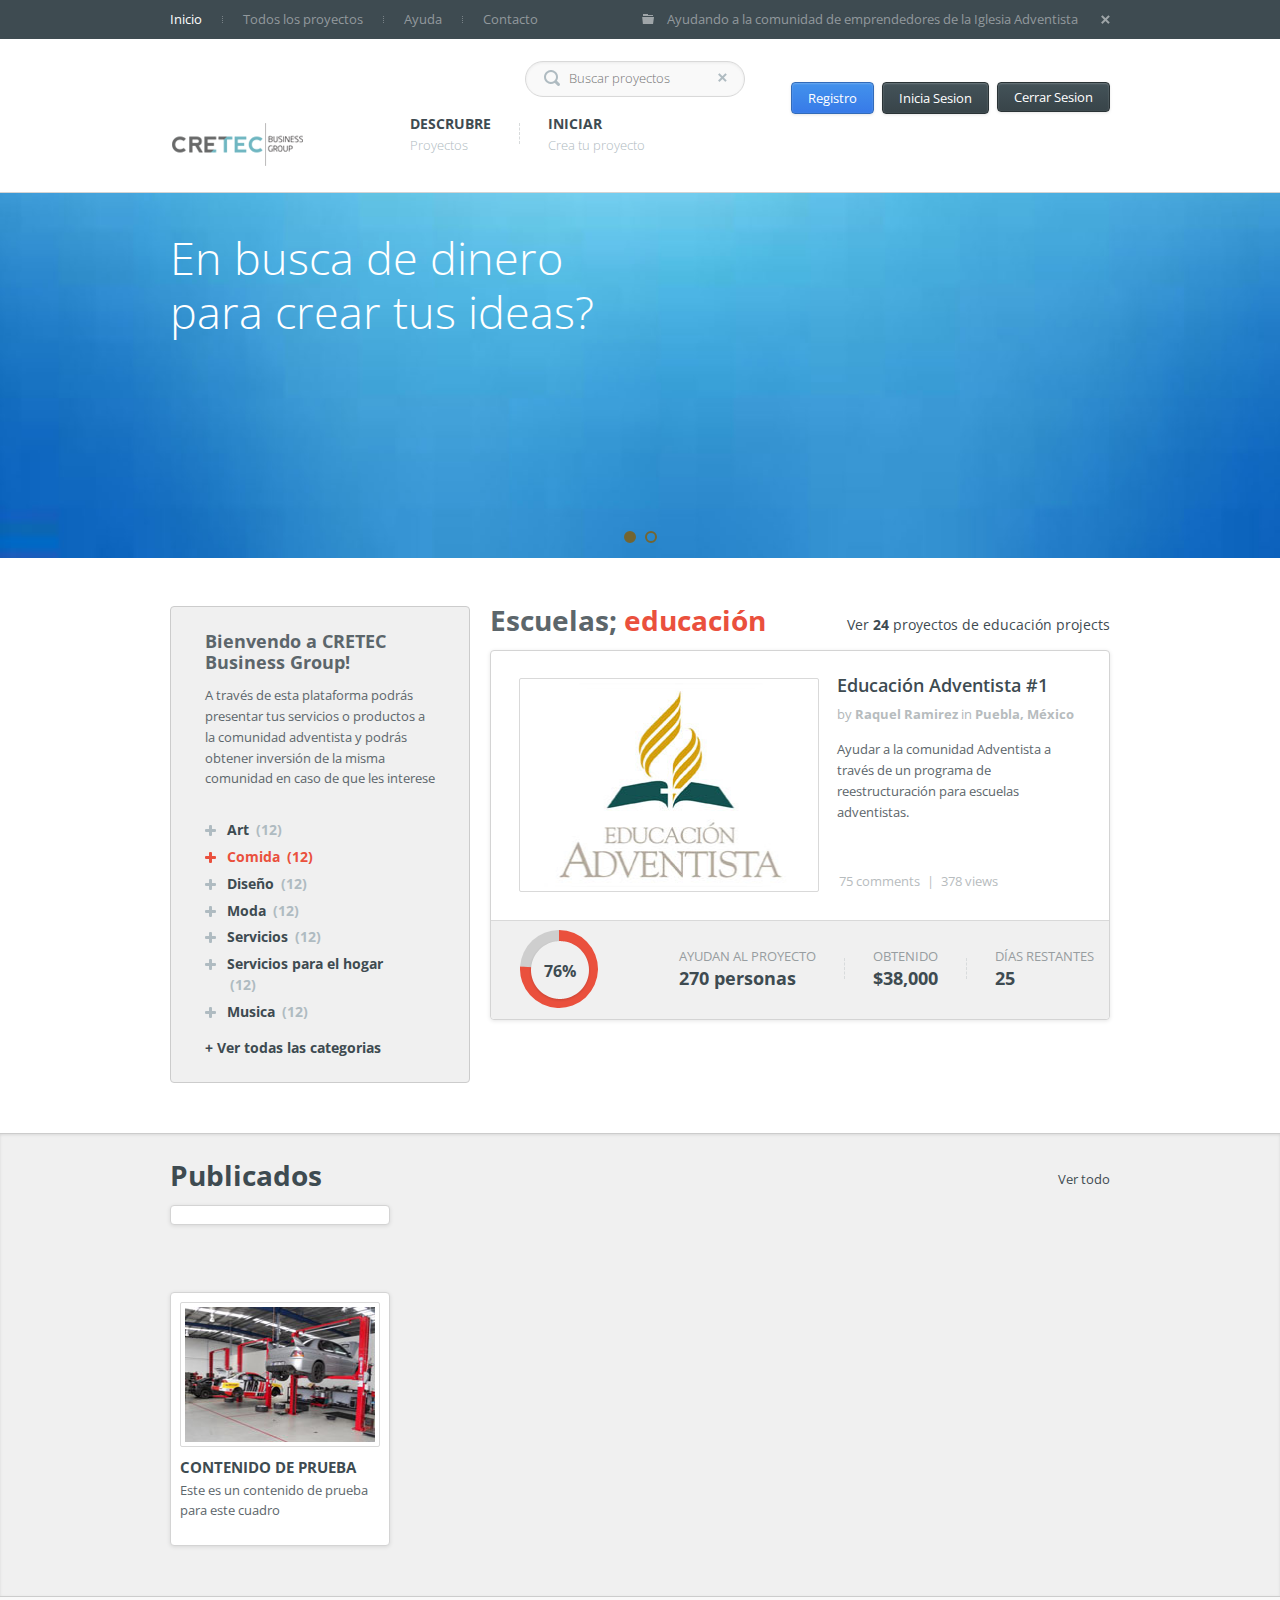
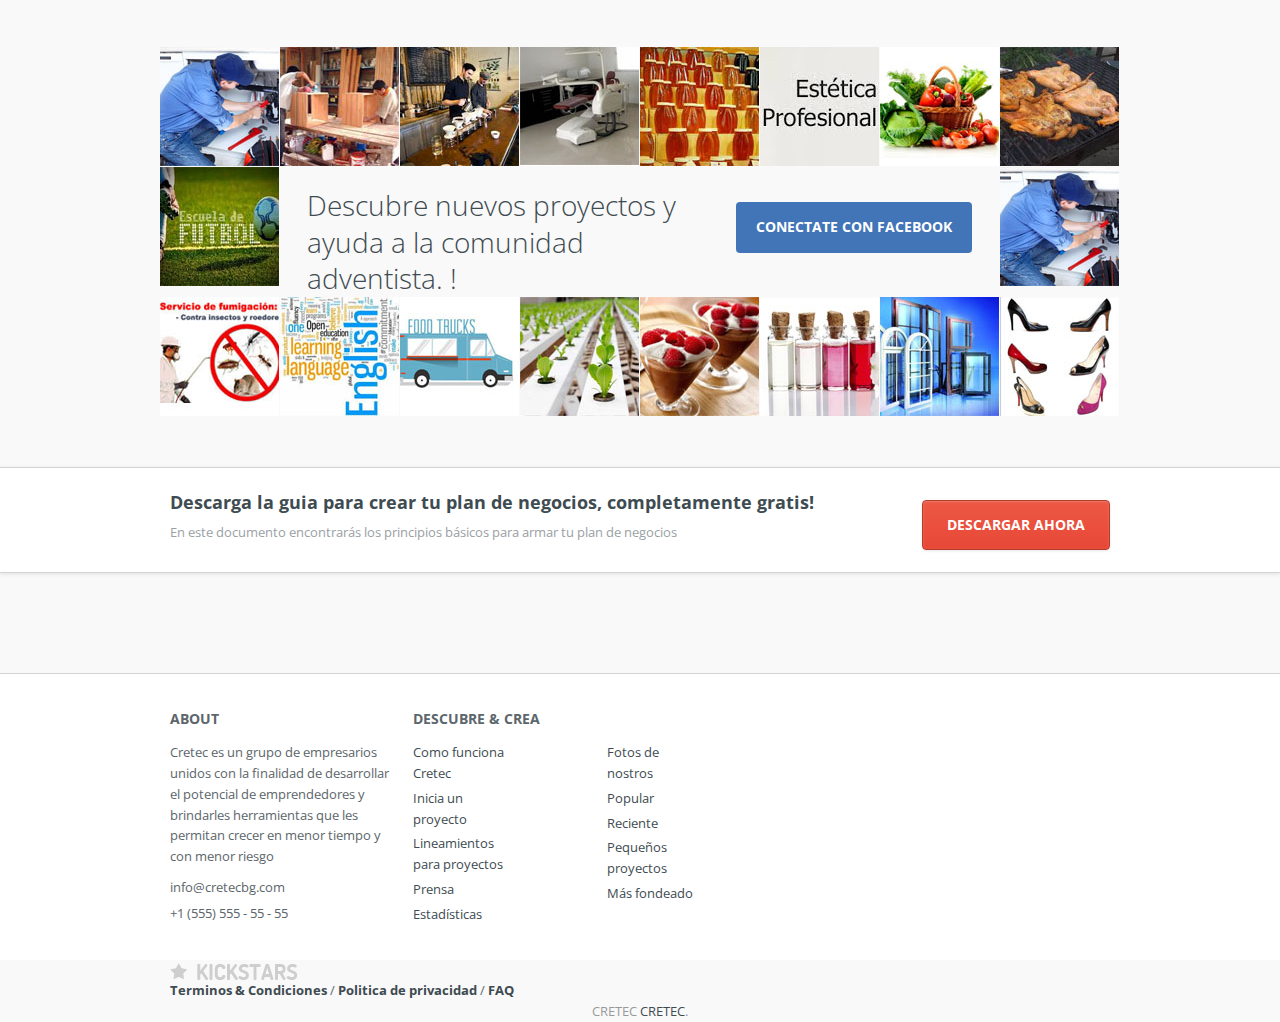
<file: html/index.html>
<!DOCTYPE html><html><head>    <title>Proyectos-CRETEC</title>    <meta charset="utf-8">    <meta name="viewport" content="width=device-width, initial-scale = 1.0, maximum-scale=1.0, user-scalable=no" />    <link href='http://fonts.googleapis.com/css?family=Open+Sans:400,600,700,300' rel='stylesheet' type='text/css'>    <link rel="stylesheet" href="css/normalize.css"/>    <link rel="stylesheet" href="css/jquery.sidr.light.css"/>	<link rel="stylesheet" href="css/animate.min.css"/>	<link rel="stylesheet" href="css/md-slider.css"/>    <link rel="stylesheet" href="css/style.css"/>    <!--[if lte IE 7]>    <link rel="stylesheet" href="css/ie7.css"/>    <![endif]-->    <!--[if lte IE 8]>    <link rel="stylesheet" href="css/ie8.css"/>    <![endif]-->    <link rel="stylesheet" href="css/responsive.css"/>    <!--[if lt IE 9]>    <script type="text/javascript" src="js/html5.js"></script>    <![endif]-->    <script type="text/javascript" src="js/raphael-min.js"></script>    <script type="text/javascript" src="js/jquery-1.9.1.min.js"></script>	<script type="text/javascript" src="js/jquery-migrate-1.2.1.min.js"></script>    <script type="text/javascript" src="js/jquery.touchwipe.min.js"></script>	<script type="text/javascript" src="js/md_slider.min.js"></script>	<script type="text/javascript" src="js/jquery.sidr.min.js"></script>    <script type="text/javascript" src="js/jquery.tweet.min.js"></script>    <script type="text/javascript" src="js/pie.js"></script>    <script type="text/javascript" src="js/script.js"></script>    <script type="text/javascript" src="http://www.parsecdn.com/js/parse-1.5.0.min.js"></script> <!--se imprta parse--></head><body><div id="wrapper">    <header id="header">        <div class="wrap-top-menu">            <div class="container_12 clearfix">                <div class="grid_12">                    <nav class="top-menu">                        <ul id="main-menu" class="nav nav-horizontal clearfix">                            <li class="active"><a href="index.html">Inicio</a></li>                            <li class="sep"></li>                            <li><a href="all-pages.html">Todos los proyectos</a></li>                            <li class="sep"></li>                            <li><a href="how-it-work.html">Ayuda</a></li>                            <li class="sep"></li>                            <li><a href="contact.html">Contacto</a></li>                        </ul>                        <a id="btn-toogle-menu" class="btn-toogle-menu" href="#alternate-menu">                            <span class="line-bar"></span>                            <span class="line-bar"></span>                            <span class="line-bar"></span>                        </a>                        <div id="right-menu">                            <ul class="alternate-menu">                                <li><a href="index.html">Inicio</a></li>                                <li><a href="all-pages.html">Todos los proyectos</a></li>                                <li><a href="how-it-work.html">Ayuda</a></li>                                <li><a href="contact.html">Contacto</a></li>                            </ul>                        </div>                    </nav>                    <div class="top-message clearfix">                        <i class="icon iFolder"></i>                        <span class="txt-message">Ayudando a la comunidad de emprendedores de la Iglesia Adventista</span>                        <i class="icon iX"></i>                        <div class="clear"></div>                    </div>                    <i id="sys_btn_toggle_search" class="icon iBtnRed make-right"></i>                </div>            </div>        </div><!-- end: .wrap-top-menu -->        <div class="container_12 clearfix">            <div class="grid_12 header-content">                <div id="sys_header_right" class="header-right">                    <div class="account-panel">                        <div id="current-user"></div>                        <br>                        <a href="#" class="btn btn-blue sys_show_popup_login">Registro</a>                        <a href="#" class="btn btn-black sys_show_popup_login">Inicia Sesion</a>                        <button id="logout" class="btn btn-black">Cerrar Sesion</button>                    </div>                    <div class="form-search">                        <form action="#">                            <label for="sys_txt_keyword">                                <input id="sys_txt_keyword" class="txt-keyword" type="text" placeholder="Buscar proyectos"/>                            </label>                            <button class="btn-search" type="reset"><i class="icon iMagnifier"></i></button>                            <button class="btn-reset-keyword" type="reset"><i class="icon iXHover"></i></button>                        </form>                    </div>                </div>                <div class="header-left">                    <h1 id="logo">                        <a href="index.html"><img src="images/logo.png" alt="$SITE_NAME"/></a>                    </h1>                    <div class="main-nav clearfix">                        <div class="nav-item">                            <a href="single-search-dropdown.html#" class="nav-title">Descrubre</a>                            <p class="rs nav-description">Proyectos</p>                        </div>                        <span class="sep"></span>                        <div class="nav-item">                            <a href="iniciarProyecto.html" class="nav-title">Iniciar</a>                            <p class="rs nav-description">Crea tu proyecto</p>                        </div>                    </div>                </div>            </div>        </div>    </header><!--end: #header -->    <div id="home-slider">        <div class="md-slide-items md-slider" id="md-slider-1" data-thumb-width="105" data-thumb-height="70">			<div class="md-slide-item slide-0" data-timeout="6000">				<div class="md-mainimg"><img src="images/ex/th-slide0.jpg" alt=""></div>				<div class="md-objects">					<div class="md-object rs slide-title" data-x="20" data-y="38" data-width="480" data-height="30" data-start="700" data-stop="5500" data-easein="random" data-easeout="keep">						<p>En busca de dinero para crear tus ideas?</p>					</div>					<div class="md-object rs slide-description" data-x="20" data-y="160" data-width="480" data-height="90" data-start="1400" data-stop="7500" data-easein="random" data-easeout="keep">						<p>Cretec te asesora para que puedas plasmar tus ideas y la misma comunidad pueda invertir contigo</p>					</div>					<div class="md-object rs" data-x="20" data-y="260" data-width="120" data-height="23" data-padding-top="9" data-padding-bottom="7" data-padding-left="10" data-padding-right="10" data-start="1800" data-stop="7500" data-easein="random" data-easeout="keep">						<a href="how-it-work.html#" class="btn btn-black">Leer más</a>					</div>					<div class="md-object" data-x="495" data-y="0" data-width="612" data-height="365" data-start="1800" data-stop="7500" data-easein="fadeInRight" data-easeout="keep" style=""><img src="images/ex/th-slide-man.png" alt="Search Money for Your Creative Ideas" width="612" height="365" /></div>				</div>			</div>			            <!--<div class="md-slide-item slide-1" data-timeout="6000">				<div class="md-mainimg"><img src="images/ex/th-slide1.jpg" alt=""></div>				<div class="md-objects">					<div class="md-object rs slide-title" data-x="20" data-y="188" data-width="390" data-height="30" data-start="700" data-stop="5500" data-easein="random" data-easeout="random">						<p>Proyectos creativos</p>					</div>					<div class="md-object rs slide-description2" data-x="20" data-y="250" data-width="390" data-height="100" data-start="1400" data-stop="4500" data-easein="random" data-easeout="random">						<p></p>					</div>					<div class="md-object" data-x="454" data-y="44" data-width="327" data-height="268" data-start="1000" data-stop="5500" data-easein="random" data-easeout="random" style=""><img src="images/ex/slide1_1.png" alt="Responsive" width="327" height="268" /></div>					<div class="md-object" data-x="628" data-y="142" data-width="298" data-height="176" data-start="1600" data-stop="5100" data-easein="random" data-easeout="random" style=""><img src="images/ex/slide1_2.png" alt="Responsive" width="298" height="176" /></div>					<div class="md-object" data-x="837" data-y="169" data-width="119" data-height="149" data-start="2200" data-stop="4800" data-easein="random" data-easeout="random" style=""><img src="images/ex/slide1_3.png" alt="Responsive" width="119" height="149" /></div>					<div class="md-object" data-x="809" data-y="208" data-width="59" data-height="114" data-start="2800" data-stop="4500" data-easein="random" data-easeout="random" style=""><img src="images/ex/slide1_4.png" alt="Responsive" width="59" height="114" /></div>				</div>			</div>-->			<div class="md-slide-item slide-2" data-timeout="4000">				<div class="md-mainimg"><img src="images/ex/th-slide2.png" alt=""></div>				<div class="md-objects">					<div class="md-object slide-with-background" data-x="20" data-y="58" data-width="500" data-height="170" data-padding-top="30" data-padding-bottom="30" data-padding-left="35" data-padding-right="35" data-start="300" data-stop="3600" data-easein="random" data-easeout="keep">						<h2 class="rs slide-title">Comparte tus proyectos con la comunidad Adventista</h2>						<p class="rs slide-description2">Unete a los mas de 200 emprendedores con nuevos proyectos</p>					</div>				</div>			</div>		</div>    </div><!--end: #home-slider -->    <div class="home-feature-category">        <div class="container_12 clearfix">            <div class="grid_4 left-lst-category">                <div class="wrap-lst-category">                    <h3 class="title-welcome rs">Bienvendo a CRETEC Business Group!</h3>                    <p class="description rs">A través de esta plataforma podrás presentar tus servicios o productos a la comunidad adventista y podrás obtener inversión de la misma comunidad en caso de que les interese</p>                    <nav class="lst-category">                        <ul class="rs nav nav-category">                            <li>                                <a href="#">                                    Art                                    <span class="count-val">(12)</span>                                    <i class="icon iPlugGray"></i>                                </a>                            </li>                            <li class="active">                                <a href="#">                                    Comida                                    <span class="count-val">(12)</span>                                    <i class="icon iPlugGray"></i>                                </a>                            </li>                            <li>                                <a href="#">                                    Diseño                                    <span class="count-val">(12)</span>                                    <i class="icon iPlugGray"></i>                                </a>                            </li>                            <li>                                <a href="#">                                    Moda                                    <span class="count-val">(12)</span>                                    <i class="icon iPlugGray"></i>                                </a>                            </li>                            <li>                                <a href="#">                                    Servicios                                    <span class="count-val">(12)</span>                                    <i class="icon iPlugGray"></i>                                </a>                            </li>                            <li>                                <a href="#">                                    Servicios para el hogar                                    <span class="count-val">(12)</span>                                    <i class="icon iPlugGray"></i>                                </a>                            </li>                            <li>                                <a href="#">                                    Musica                                    <span class="count-val">(12)</span>                                    <i class="icon iPlugGray"></i>                                </a>                            </li>                        </ul>                        <p class="rs view-all-category">                            <a href="category.html" class="be-fc-orange">+ Ver todas las categorias</a>                        </p>                    </nav><!--end: .lst-category -->                </div>            </div><!--end: .left-lst-category -->                        <div class="grid_8 marked-category">                <div class="wrap-title clearfix">                    <h2 class="title-mark rs">Escuelas;  <span class="fc-orange">educación</span></h2>                    <a href="category.html" class="count-project be-fc-orange">Ver <span class="fw-b">24</span> proyectos de educación projects</a>                </div>                <div class="box-marked-project project-short">                    <div class="top-project-info">                        <div class="content-info-short clearfix">                            <a href="#" class="thumb-img">                                <img src="images/ex/th-292x204-1.jpg" alt="$TITLE">                            </a>                            <div class="wrap-short-detail">                                <h3 class="rs acticle-title"><a class="be-fc-orange" href="project.html">Educación Adventista #1</a></h3>                                <p class="rs tiny-desc">by <a href="profile.html" class="fw-b fc-gray be-fc-orange">Raquel Ramirez</a> in <span class="fw-b fc-gray">Puebla, México</span></p>                                <p class="rs title-description">Ayudar a la comunidad Adventista a través de un programa de reestructuración para escuelas adventistas.</p>                            </div>                            <p class="rs clearfix comment-view">                                <a href="#" class="fc-gray be-fc-orange">75 comments</a>                                <span class="sep">|</span>                                <a href="#" class="fc-gray be-fc-orange">378 views</a>                            </p>                        </div>                    </div><!--end: .top-project-info -->                    <div class="bottom-project-info clearfix">                        <div class="project-progress sys_circle_progress" data-percent="76">                            <div class="sys_holder_sector"></div>                        </div>                        <div class="group-fee clearfix">                            <div class="fee-item">                                <p class="rs lbl">Ayudan al proyecto</p>                                <span class="val">270 personas</span>                            </div>                            <div class="sep"></div>                            <div class="fee-item">                                <p class="rs lbl">Obtenido</p>                                <span class="val">$38,000</span>                            </div>                            <div class="sep"></div>                            <div class="fee-item">                                <p class="rs lbl">Días restantes</p>                                <span class="val">25</span>                            </div>                        </div>                        <div class="clear"></div>                    </div>                </div>            </div><!--end: .marked-category -->            <div class="clear"></div>        </div>    </div><!--end: .home-feature-category -->    <div class="home-popular-project">        <div class="container_12">            <div class="grid_12 wrap-title">                <h2 class="common-title">Publicados</h2>                <a class="be-fc-orange" href="category.html">Ver todo</a>            </div>                        <div   class="clear clear-2col"></div>                <div  class="grid_3">                    <div  class="project-short sml-thumb">                        <div   class="top-project-info">                            <div  class="content-info-short clearfix">                                     <!-- list of post  ejemplo para llenar cuadro                                     <h3 class="rs acticle-title"><a class="be-fc-orange" href="http://www.twitter.com">CONTENIDO DE PRUEBA</a></h3>                                     <p class="rs title-description">Este es un contenido de prueba para este cuadro</p> -->                            </div>                        </div>                    </div>                </div><!--end: .grid_3 > .project-short-->            <div class="clear clear-4col"></div>                <div id="list-post">                </div><!--end: .grid_3 > .project-short--><div id="post-detail" data-id="">        <h1 id="post-detail-title"></h1>        <small id="post-detail-author"></small>        <p id="post-detail-content"></p>    </div>            <div class="clear"></div>            <div class="lst-popular-project clearfix">                <div class="clear clear-2col"></div>                <div class="grid_3">                    <div class="project-short sml-thumb">                        <div class="top-project-info">                            <div class="content-info-short clearfix">                                <a href="#" class="thumb-img">                                    <img src="images/ex/th-192x135-2.jpg" alt="$TITLE">                                </a>                                <div  class="wrap-short-detail">                                         <!-- list of post  ejemplo para llenar cuadro-->                                     <h3 class="rs acticle-title"><a class="be-fc-orange" href="http://www.twitter.com">CONTENIDO DE PRUEBA</a></h3>                                     <p class="rs title-description">Este es un contenido de prueba para este cuadro</p>                                </div>                            </div>                        </div>                    </div>                </div><!--end: .grid_3 > .project-short-->                <!--                <div class="grid_3">                    <div class="project-short sml-thumb">                        <div class="top-project-info">                            <div class="content-info-short clearfix">                                <a href="#" class="thumb-img">                                    <img src="images/ex/th-292x204-1.jpg" alt="$TITLE">                                </a>                                <div class="wrap-short-detail">                                    <h3 class="rs acticle-title"><a class="be-fc-orange" href="project.html">Miel orgánica</a></h3>                                    <p class="rs tiny-desc">por <a href="profile.html" class="fw-b fc-gray be-fc-orange">Angel Ruiz </a></p>                                    <p class="rs title-description">Decidí emprender mi proyecto con miel  como endulzante natural. Ahora estoy en mas de 3 ciudades  ayudando a ello</p>                                    <p class="rs project-location">                                        <i class="icon iLocation"></i>                                    Oaxaca                                    </p>                                </div>                            </div>                        </div>                        <div class="bottom-project-info clearfix">                            <div class="line-progress">                                <div class="bg-progress">                                    <span  style="width: 50%"></span>                                </div>                            </div>                            <div class="group-fee clearfix">                                <div class="fee-item">                                    <p class="rs lbl">Inversión</p>                                    <span class="val">50%</span>                                </div>                                <div class="sep"></div>                                <div class="fee-item">                                    <p class="rs lbl">Obtenido</p>                                    <span class="val">$38,000</span>                                </div>                                <div class="sep"></div>                                <div class="fee-item">                                    <p class="rs lbl">Dias restantes</p>                                    <span class="val">25</span>                                </div>                            </div>                        </div>                    </div>                </div>                -->                <!--end: .grid_3 > .project-short-->                                                              </div>        </div>    </div><!--end: .home-popular-project -->    <div class="home-discover-friends">        <div class="container_12">            <div class="row-friends">                <a class="thumb-avatar" href="#"><img src="images/ex/th-119x119-1.jpg" alt="$USER_NAME"/></a>                <a class="thumb-avatar" href="#"><img src="images/ex/th-119x119-2.jpg" alt="$USER_NAME"/></a>                <a class="thumb-avatar" href="#"><img src="images/ex/th-119x119-3.jpg" alt="$USER_NAME"/></a>                <a class="thumb-avatar" href="#"><img src="images/ex/th-119x119-4.jpg" alt="$USER_NAME"/></a>                <a class="thumb-avatar" href="#"><img src="images/ex/th-119x119-5.jpg" alt="$USER_NAME"/></a>                <a class="thumb-avatar" href="#"><img src="images/ex/th-119x119-6.jpg" alt="$USER_NAME"/></a>                <a class="thumb-avatar" href="#"><img src="images/ex/th-119x119-7.jpg" alt="$USER_NAME"/></a>                <a class="thumb-avatar" href="#"><img src="images/ex/th-119x119-8.jpg" alt="$USER_NAME"/></a>                <div class="clear"></div>            </div>            <div class="row-friends row-connect-fb">                <a class="thumb-avatar t-first" href="#"><img src="images/ex/th-119x119-17.jpg" alt="$USER_NAME"/></a>                <div class="connect-fb">                    <p class="rs description">Descubre nuevos proyectos y ayuda a la comunidad adventista. !</p>                    <a href="#" class="btn btn-fb">Conectate con  Facebook</a>                </div>                <a class="thumb-avatar t-last" href="#"><img src="images/ex/th-119x119-1.jpg" alt="$USER_NAME"/></a>                <div class="clear"></div>            </div>            <div class="row-friends">                <a class="thumb-avatar" href="#"><img src="images/ex/th-119x119-9.jpg" alt="$USER_NAME"/></a>                <a class="thumb-avatar" href="#"><img src="images/ex/th-119x119-10.jpg" alt="$USER_NAME"/></a>                <a class="thumb-avatar" href="#"><img src="images/ex/th-119x119-11.jpg" alt="$USER_NAME"/></a>                <a class="thumb-avatar" href="#"><img src="images/ex/th-119x119-12.jpg" alt="$USER_NAME"/></a>                <a class="thumb-avatar" href="#"><img src="images/ex/th-119x119-13.jpg" alt="$USER_NAME"/></a>                <a class="thumb-avatar" href="#"><img src="images/ex/th-119x119-14.jpg" alt="$USER_NAME"/></a>                <a class="thumb-avatar" href="#"><img src="images/ex/th-119x119-15.jpg" alt="$USER_NAME"/></a>                <a class="thumb-avatar" href="#"><img src="images/ex/th-119x119-16.jpg" alt="$USER_NAME"/></a>                <div class="clear"></div>            </div>        </div>    </div><!--end: .home-discover-friends -->    <div class="additional-info-line">        <div class="container_12">            <div class="grid_9">                <h2 class="rs title">Descarga la guia para crear tu plan de negocios, completamente gratis!</h2>                <p class="rs description">En este documento encontrarás los principios básicos para armar tu plan de negocios</p>            </div>            <div class="grid_3 ta-r">                <a class="btn bigger btn-red" href="#">Descargar ahora</a>            </div>            <div class="clear"></div>        </div>    </div><!--end: .additional-info-line -->       <footer id="footer">        <div class="container_12 main-footer">            <div class="grid_3 about-us">                <h3 class="rs title">About</h3>                <p class="rs description">Cretec es un grupo de empresarios unidos con la finalidad de desarrollar el potencial de emprendedores y brindarles herramientas que les permitan crecer en menor tiempo y con menor riesgo</p>                <p class="rs email"><a class="fc-default  be-fc-orange" href="mailto:info@megadrupal.com">info@cretecbg.com</a></p>                <p class="rs">+1 (555) 555 - 55 - 55</p>            </div><!--end: .contact-info -->                        <!--se comenta                <div class="grid_3 recent-tweets">                <h3 class="rs title">Recent Tweets</h3>                <div class="lst-tweets" id="sys_lst_tweets">                 </div>-->        </div><!--end: .recent-tweets -->                        <!--<div class="clear clear-2col"></div>            <div class="grid_3 email-newsletter">                <h3 class="rs title">Newsletter Signup</h3>                <div class="inner">                    <p class="rs description">Suscribete a nuestros mails, te enviaremos los proyectos más recientes</p>                    <form action="#">                        <div class="form form-email">                            <label class="lbl" for="txt-email">                                <input id="txt-email" type="text" class="txt fill-width" placeholder="Enter your e-mail address"/>                            </label>                            <button class="btn btn-green" type="submit">Submit</button>                        </div>                    </form>                </div>            </div> --> <!--end: .email-newsletter -->            <div class="grid_3">                <h3 class="rs title">Descubre &amp; Crea</h3>                <div class="footer-menu">                    <ul class="rs">                        <li><a class="be-fc-orange" href="#">Como funciona Cretec</a></li>                        <li><a class="be-fc-orange" href="#">Inicia un proyecto</a></li>                        <li><a class="be-fc-orange" href="#">Lineamientos para proyectos</a></li>                        <li><a class="be-fc-orange" href="#">Prensa</a></li>                        <li><a class="be-fc-orange" href="#">Estadísticas</a></li>                    </ul>                    <ul class="rs">                        <li><a class="be-fc-orange" href="#">Fotos de nostros</a></li>                        <li><a class="be-fc-orange" href="#">Popular</a></li>                        <li><a class="be-fc-orange" href="#">Reciente</a></li>                        <li><a class="be-fc-orange" href="#">Pequeños proyectos</a></li>                        <li><a class="be-fc-orange" href="#">Más fondeado</a></li>                    </ul>                    <div class="clear"></div>                </div>            </div>            <div class="clear"></div>        </div>        <div class="copyright">            <div class="container_12">                <div class="grid_12">                    <a class="logo-footer" href="index.html"><img src="images/logo-2.png" alt="$SITE_NAME"/></a>                    <p class="rs term-privacy">                        <a class="fw-b be-fc-orange" href="single.html">Terminos & Condiciones</a>                        <span class="sep">/</span>                        <a class="fw-b be-fc-orange" href="single.html">Politica de privacidad</a>                        <span class="sep">/</span>                        <a class="fw-b be-fc-orange" href="#">FAQ</a>                    </p>                    <p class="rs ta-c fc-gray-dark site-copyright"> CRETEC  <a href="http://cretecbg.com/" title="Drupal Developers" target="_blank"></a><a href="" title="CRETEC Business Group" target="_blank">CRETEC</a>.</p>                </div>                <div class="clear"></div>            </div>        </div>    </footer><!--end: #footer --></div><!-- se incian cuadros emergentes de registro e inicio de sesion --><div class="popup-common" id="sys_popup_common">    <div class="overlay-bl-bg"></div>    <div class="container_12 pop-content">        <div class="grid_12 wrap-btn-close ta-r">            <i class="icon iBigX closePopup"></i>        </div>                <!-- cuadro de Registro de usuario -->        <div class="grid_6 prefix_1">            <div class="form login-form">                <form id="signup-form" action="#">                    <h3 class="rs title-form">Registro</h3>                    <div class="box-white">                        <h4 class="rs title-box">Nuevo en CRETEC?</h4>                        <p class="rs">Es necesario crear una cuenta para continuar.</p>                        <div class="form-action">                            <label for="txt_name">                                <input id="txt_name" class="txt fill-width" type="text" placeholder="Introduce tu nombre completo"/>                            </label>                            <div class="wrap-2col clearfix">                                <div class="col">                                    <!--                                    <label for="txt_email">                                        <input id="txt_email" class="txt fill-width" type="email" placeholder="Introduce tu direccion de correo"/>                                    </label>                                    -->                                    <!--                                    <label for="txt_re_email">                                        <input id="txt_re_email" class="txt fill-width" type="email" placeholder="Re-introduce direccion de correo"/>                                    </label>                                    -->                                </div>                                <div class="col">                                    <label for="txt_password">                                        <input id="txt_password" class="txt fill-width" type="password" placeholder="Introduce password"/>                                    </label>                                    <label for="txt_re_password">                                        <input id="txt_re_password" class="txt fill-width" type="password" placeholder="Re-introduce password"/>                                    </label>                                </div>                            </div>                            <p class="rs pb10">Al registrarse, usted acepta nuestras <a href="#" class="fc-orange">condiciones de uso</a> y <a href="#" class="fc-orange">política de privacidad</a>.</p>                            <p class="rs ta-c">                                <button class="btn btn-red btn-submit" type="submit">Registro</button>                            </p>                        </div>                    </div>                </form>            </div>        </div>                <!-- cuadro de inicio de sesion -->        <div class="grid_4">            <div class="form login-form">                <form id="loginPanel" action="#">                    <h3 class="rs title-form">Iniciar Sesion</h3>                    <div class="box-white">                        <h4 class="rs title-box">Ya tienes una cuenta?</h4>                        <p class="rs">Por favor inica sesion para continuar.</p>                        <div class="form-action">                            <label for="txt_user_login">                                <input id="txt_user_login" class="txt fill-width" type="text" placeholder="Nombre de usuario"/>                            </label>                            <label for="txt_password_login">                                <input id="txt_password_login" class="txt fill-width" type="password" placeholder="Introduce password"/>                            </label>                            <label for="chk_remember" class="rs pb20 clearfix">                                <input id="chk_remember" type="checkbox" class="chk-remember"/>                                <span class="lbl-remember">Recuerdame</span>                            </label>                            <p class="rs ta-c pb10">                                <button class="btn btn-red btn-submit" type="submit">Iniciar sesion</button>                            </p>                            <p class="rs ta-c">                                <a href="#" class="fc-orange">Olvide mi contraseña</a>                            </p>                        </div>                    </div>                </form>            </div>        </div>        <div class="clear"></div>    </div></div><script>//se inicializa parse Parse.initialize("WIQnYpeA6J9yd6LGwP7ueJFsbbNhGua5i5kFE4Rw", "GkVJDXvOtvVkwINMqmSL0lznIfteiK7c1hvVjSKZ");var projects = Parse.Object.extend("Projects");//esta linea crea el objeto para guardar los post  /*(function(i,s,o,g,r,a,m){i['GoogleAnalyticsObject']=r;i[r]=i[r]||function(){  (i[r].q=i[r].q||[]).push(arguments)},i[r].l=1*new Date();a=s.createElement(o),  m=s.getElementsByTagName(o)[0];a.async=1;a.src=g;m.parentNode.insertBefore(a,m)  })(window,document,'script','//www.google-analytics.com/analytics.js','ga');  ga('create', 'UA-20585382-5', 'megadrupal.com');  ga('send', 'pageview');*///se crea funcion para mostrar el nombre de usuario que hizo login    function checkLogin(){        if(Parse.User.current()){          //console.log("Logged in!"+Parse.User.current().get("username"));         $("#current-user").html("Bienvenido: "+Parse.User.current().get("username"));        }else{          $("#current-user").html("");        }    }    checkLogin();// se crea metodo para log out    $("#logout").click(function(event){          Parse.User.logOut();          checkLogin();    });//se crea metodo para login//txt_email_login     txt_password_login    $("#loginPanel").submit(function(event){         event.preventDefault();         var user = $("#txt_user_login").val();         var pass = $("#txt_password_login").val();         Parse.User.logIn(user, pass, {                  success:function(user){                          //console.log("log in success!");                          checkLogin();                          alert("BIENVENIDO");                  }, error:function(user, error){                          console.log("Log in Error:"+error.message);                          alert("ERROR, nombre de usuario o contraseña invalido");                  }         });    }); //se crea metodo para el registro de usuario en  la pagina//     txt_name   txt-email  txt_password     txt_re_email   txt_re_password    $("#signup-form").submit(function(event){      event.preventDefault();       var name =     $("#txt_name").val();       var pass =     $("#txt_password").val();       //var email =    $("#txt-email").val();       var re_pass =  $("#txt_re_password").val();       //var re_email = $("#txt_re_email").val();       if (pass == re_pass){//comprobacion de que los password coninciden           var user = new Parse.User();           user.set("username", name);           user.set("password", pass);           //user.set("email", email);           user.set("re_pass", re_pass);           //user.set("re_email", re_email);           user.signUp(null, {              success: function(user){                   alert("usuario registrado exitosamente");                   checkLogin();//es para cargar el nombre del usuario              }, error:function(user, error){                   alert("!El nombre de usuario ya esta ocupado intente otro");                   console.log("signup error:"+error.message);                  }              });        }else{         alert("Las contraseñas no coinciden");        }     });//metodo que mostra con el evento click sobre cualquier proyectolos detalles$("#list-post").on("click", "a", function(event){        event.preventDefault();        var id = $(this).attr("href");        var query = new Parse.Query(projects);        query.equalTo("objectId", id);        query.include("user");//icluyeme en pointer        query.find({          success: function(results){              var title = results[0].get("nombreProject");              var content = results[0].get("descriptionProject");              var user = results[0].get("user");              var username = user.get("username");              var id = results[0].id;                                $("#post-detail-title").html(title);              $("#post-detail-author").html(username);              $("#post-detail-content").html(content);              $("#post-detail").attr("data-id", id);          //console.log(results[0].get("nombreProject"));          }, error: function(error){               console.log(error.message);        } });    });//metodo para mostrar los poyectos en el pagina principal    function getPosts(){             var query = new Parse.Query(projects);       query.include("user");       query.find({         success: function(results){                    var output  = "";                  for(var i in results){                    var nombreProject = results[i].get("nombreProject");                    var descriptionProject = results[i].get("descriptionProject");                    var metaRecaudar = results[i].get("metaRecaudar");                    var user = results[i].get("user");                    var username = user.get("username");                    var id = results[i].id                  //se muestra en pantalla las imagenes subidas                   var img = "";                   if (results[i].get("file")) {                     var file = results[i].get("file");                     var url = file.url();                     console.log("url:"+url);                     img = "<img src=' "+url+ " ' >";                   }                    //console.log("TITULO:" + colTitulo);                    output += "<div class='grid_3'>";                    output += "<div class='project-short sml-thumb'>";                    output += "<div class='top-project-info'>";                    output += "<div class='content-info-short clearfix'>";                    output += img;                    output += "<br>";                    output += "<h3 ><a class='be-fc-orange' href='"+id+"'>"+nombreProject+"</a></h3>";                    output += "<small>"+"publicado por: "+username+"</small>";                    output += "<p>"+descriptionProject+"</p>";                    output += "<br>";                    output += "<p> necesita $"+metaRecaudar+"</p>";                    output += "</div>";                    output += "</div>";                    output += "</div>";                    output += "</div>";                   }                   $("#list-post").html(output);                            }, error: function(error){               console.log("Query Error:" + error.message);            }       });     }    getPosts();</script></body></html>
</file>
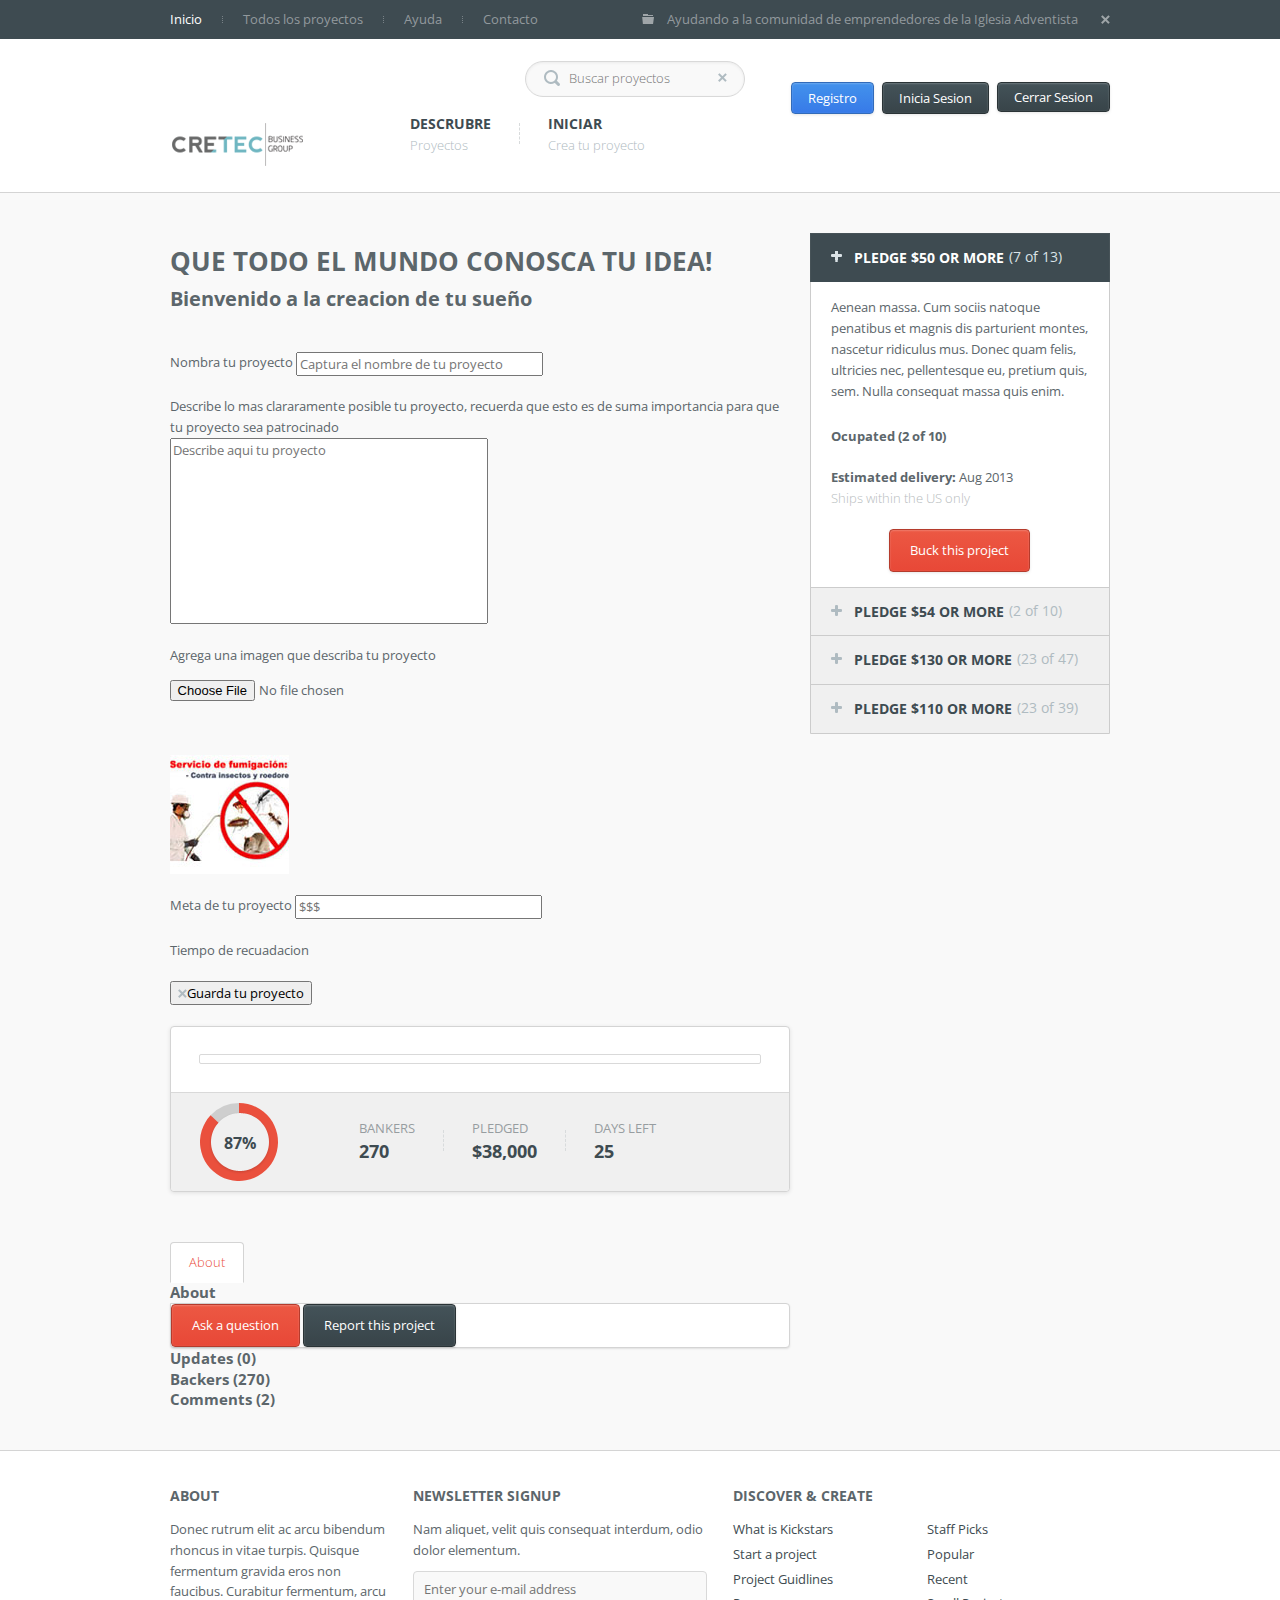
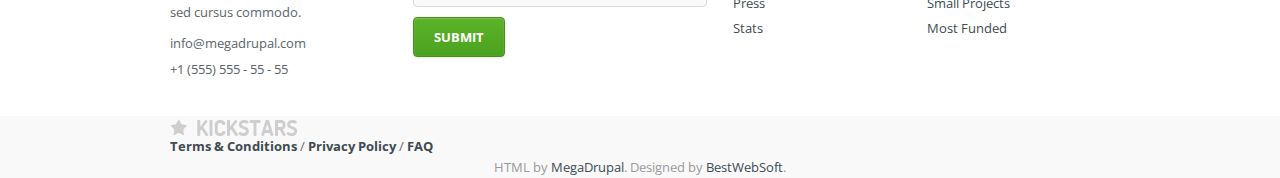
<file: html/iniciarProyecto.html>
<!DOCTYPE html>
<html>
<head>
    <title>Iniciar Proyecto CRETEC</title>
    <meta charset="utf-8">
    <meta name="viewport" content="width=device-width, initial-scale = 1.0, maximum-scale=1.0, user-scalable=no" />
    <link href='http://fonts.googleapis.com/css?family=Open+Sans:400,600,700,300' rel='stylesheet' type='text/css'>
    <link rel="stylesheet" href="css/normalize.css"/>
    <link rel="stylesheet" href="css/jquery.sidr.light.css"/>
    <link rel="stylesheet" href="css/responsiveslides.css"/>
    <link rel="stylesheet" href="css/style.css"/>
    <!--[if lte IE 7]>
    <link rel="stylesheet" href="css/ie7.css"/>
    <![endif]-->
    <!--[if lte IE 8]>
    <link rel="stylesheet" href="css/ie8.css"/>
    <![endif]-->
    <link rel="stylesheet" href="css/responsive.css"/>
    <!--[if lt IE 9]>
    <script type="text/javascript" src="js/html5.js"></script>
    <![endif]-->

    <script type="text/javascript" src="js/raphael-min.js"></script>
    <script type="text/javascript" src="js/jquery-1.9.1.min.js"></script>
    <script type="text/javascript" src="js/responsiveslides.min.js"></script>
    <script type="text/javascript" src="js/jquery.sidr.min.js"></script>
    <script type="text/javascript" src="js/jquery.tweet.min.js"></script>
    <script type="text/javascript" src="js/pie.js"></script>
    <script type="text/javascript" src="js/script.js"></script>
    <script type="text/javascript" src="http://www.parsecdn.com/js/parse-1.5.0.min.js"></script> <!--se imprta parse-->

</head>
<body>

<div id="wrapper">
    <header id="header">
        <div class="wrap-top-menu">
            <div class="container_12 clearfix">
                <div class="grid_12">
                    <nav class="top-menu">
                        <ul id="main-menu" class="nav nav-horizontal clearfix">
                            <li class="active"><a href="index.html">Inicio</a></li>
                            <li class="sep"></li>
                            <li><a href="all-pages.html">Todos los proyectos</a></li>
                            <li class="sep"></li>
                            <li><a href="how-it-work.html">Ayuda</a></li>
                            <li class="sep"></li>
                            <li><a href="contact.html">Contacto</a></li>
                        </ul>
                        <a id="btn-toogle-menu" class="btn-toogle-menu" href="#alternate-menu">
                            <span class="line-bar"></span>
                            <span class="line-bar"></span>
                            <span class="line-bar"></span>
                        </a>
                        <div id="right-menu">
                            <ul class="alternate-menu">
                                <li><a href="index.html">Inicio</a></li>
                                <li><a href="all-pages.html">Todos los proyectos</a></li>
                                <li><a href="how-it-work.html">Ayuda</a></li>
                                <li><a href="contact.html">Contacto</a></li>
                            </ul>
                        </div>
                    </nav>
                    <div class="top-message clearfix">
                        <i class="icon iFolder"></i>
                        <span class="txt-message">Ayudando a la comunidad de emprendedores de la Iglesia Adventista</span>
                        <i class="icon iX"></i>
                        <div class="clear"></div>
                    </div>
                    <i id="sys_btn_toggle_search" class="icon iBtnRed make-right"></i>
                </div>
            </div>
        </div><!-- end: .wrap-top-menu -->
        <div class="container_12 clearfix">
            <div class="grid_12 header-content">
                <div id="sys_header_right" class="header-right">
                    <div class="account-panel">
                        <div id="current-user"></div>
                        <br>
                        <a href="#" class="btn btn-blue sys_show_popup_login">Registro</a>
                        <a href="#" class="btn btn-black sys_show_popup_login">Inicia Sesion</a>
                        <button id="logout" class="btn btn-black">Cerrar Sesion</button>
                    </div>
                    <div class="form-search">
                        <form action="#">
                            <label for="sys_txt_keyword">
                                <input id="sys_txt_keyword" class="txt-keyword" type="text" placeholder="Buscar proyectos"/>
                            </label>
                            <button class="btn-search" type="reset"><i class="icon iMagnifier"></i></button>
                            <button class="btn-reset-keyword" type="reset"><i class="icon iXHover"></i></button>
                        </form>
                    </div>
                </div>
                <div class="header-left">
                    <h1 id="logo">
                        <a href="index.html"><img src="images/logo.png" alt="$SITE_NAME"/></a>
                    </h1>
                    <div class="main-nav clearfix">
                        <div class="nav-item">
                            <a href="single-search-dropdown.html#" class="nav-title">Descrubre</a>
                            <p class="rs nav-description">Proyectos</p>
                        </div>
                        <span class="sep"></span>
                        <div class="nav-item">
                            <a href="iniciarProyecto.html" class="nav-title">Iniciar</a>
                            <p class="rs nav-description">Crea tu proyecto</p>
                        </div>
                    </div>
                </div>
            </div>
        </div>
    </header><!--end: #header -->

    <div class="layout-2cols">
        <div class="content grid_8">
            <div class="captura-proyecto">
              <form id="capturaProyecto">
                <h1>QUE TODO EL MUNDO CONOSCA TU IDEA!</h1>
                <h2 class="rs project-title">Bienvenido a la creacion de tu sueño</h2>
                <br><br>
                <label>Nombra tu proyecto</label>
                <input id="txt-nombreProject" type="text" class="txt fill-width" size="30" maxlength="50" placeholder="Captura el nombre de tu proyecto"/>
                <br><br>
                <label>Describe lo mas clararamente posible tu proyecto, recuerda que esto es de suma importancia para que tu proyecto sea patrocinado</label>
                <br>
                <textarea id="txt-descriptionProject"  name="comentarios" rows="10" placeholder="Describe aqui tu proyecto" cols="40"></textarea>
                <br><br>
                <label>Agrega una imagen que describa tu proyecto</label>
                <p><input id="post-file" type="file"></p>
                <br><br>
                <a class="thumb-avatar" href="#"><img src="images/ex/th-119x119-9.jpg" alt="$USER_NAME"/></a>
                <br><br>
                <label>Meta de tu proyecto</label>
                <input id="txt-metaRecaudar" type="text" class="txt fill-width" size="30" maxlength="50" placeholder="$$$"/>
                <br><br>
                <label>Tiempo de recuadacion</label>
                <br><br>
                <button class="buttonContinuarProject" type="submit"><i class="icon iXHover"></i>Guarda tu proyecto</button>
                <br><br>

                </form>

                <div class="project-short big-thumb">
                    <div class="top-project-info">
                        <div class="content-info-short clearfix">
                            <div class="thumb-img">
                                <div class="rslides_container">
                                  <ul class="rslides" id="slider1">
                                    <!-- se comenta
                                    <li><img src="images/ex/th-552x411-2.jpg" alt=""></li>
                                    <li><img src="images/ex/th-552x411-1.jpg" alt=""></li>
                                    <li><img src="images/ex/th-552x411-2.jpg" alt=""></li>
                                    -->
                                  </ul>
                                </div>
                            </div>
                        </div>
                    </div><!--end: .top-project-info -->
                    <div class="bottom-project-info clearfix">
                        <div class="project-progress sys_circle_progress" data-percent="87">
                            <div class="sys_holder_sector"></div>
                        </div>
                        <div class="group-fee clearfix">
                            <div class="fee-item">
                                <p class="rs lbl">Bankers</p>
                                <span class="val">270</span>
                            </div>
                            <div class="sep"></div>
                            <div class="fee-item">
                                <p class="rs lbl">Pledged</p>
                                <span class="val">$38,000</span>
                            </div>
                            <div class="sep"></div>
                            <div class="fee-item">
                                <p class="rs lbl">Days Left</p>
                                <span class="val">25</span>
                            </div>
                        </div>
                        <div class="clear"></div>
                    </div>
                </div>
                <div class="project-tab-detail tabbable accordion">
                    <ul class="nav nav-tabs clearfix">
                      <li class="active"><a href="#">About</a></li>
                      <!--
                      <li><a href="#" class="be-fc-orange">Updates (0)</a></li>
                      <li><a href="#" class="be-fc-orange">Backers (270)</a></li>
                      <li><a href="#" class="be-fc-orange">Comments (2)</a></li>
                      -->
                    </ul>
                    
                    <div class="tab-content">
                        <div>
                            <h3 class="rs alternate-tab accordion-label">About</h3>
                            <div class="tab-pane active accordion-content">
                                <div class="editor-content">
                                    <!--
                                    <h3 class="rs title-inside">LYK and Bear #1: No Food Deed Unpunished</h3>
                                    <p class="rs post-by">by <a href="#" class="fw-b fc-gray be-fc-orange">Ray Sumser</a> in <span class="fw-b fc-gray">New York, NY</span></p>
                                    <p>Nam sit amet est sapien, a faucibus purus. Sed commodo facilisis tempus. Pellentesque placerat elementum adipiscing. Lorem ipsum dolor sit amet, consectetuer adipiscing elit. Aenean commodo ligula eget dolor. Aenean massa. Cum sociis natoque penatibus et magnis dis parturient montes, nascetur ridiculus mus. Donec quam felis, ultricies nec, pellentesque eu, pretium quis, sem. Nulla consequat massa quis enim. Donec pede justo, fringilla vel, aliquet nec, vulputate eget, arcu.</p>
                                    <p>Lorem ipsum dolor sit amet, consectetuer adipiscing elit. Aenean commodo ligula eget dolor. Aenean massa. Cum sociis natoque penatibus et magnis dis parturient montes, nascetur ridiculus mus. Donec quam felis, ultricies nec, pellentesque eu, pretium quis, sem. Nulla consequat massa quis enim. Donec pede justo, fringilla vel, aliquet nec, vulputate eget, arcu.</p>
                                    <p>
                                        <img class="img-desc" src="images/ex/th-552x411-2.jpg" alt="$DESCRIPTION"/>
                                        <span class="img-label">Me and project friends on meeting</span>
                                    </p>
                                    <p>Nam sit amet est sapien, a faucibus purus. Sed commodo facilisis tempus. Pellentesque placerat elementum adipiscing. Lorem ipsum dolor sit amet, consectetuer adipiscing elit. Aenean commodo ligula eget dolor. Aenean massa. Cum sociis natoque penatibus et magnis dis parturient montes, nascetur ridiculus mus. Donec quam felis, ultricies nec, pellentesque eu, pretium quis, sem. Nulla consequat massa quis enim. Donec pede justo, fringilla vel, aliquet nec, vulputate eget, arcu.</p>
                                    -->
                                    <div class="social-sharing">
                                        <!-- AddThis Button BEGIN -->
                                        <div class="addthis_toolbox addthis_default_style">
                                        <a class="addthis_button_facebook_like" fb:like:layout="button_count"></a>
                                        <a class="addthis_button_tweet"></a>
                                        <a class="addthis_button_google_plusone" g:plusone:size="medium"></a>
                                        <a class="addthis_counter addthis_pill_style"></a>
                                        </div>
                                        <!-- se comenta
                                        <script type="text/javascript" src="//s7.addthis.com/js/300/addthis_widget.js#pubid=undefined"></script> -->
                                        <!-- AddThis Button END -->
                                    </div>
                                </div>
                                <div class="project-btn-action">
                                    <a class="btn big btn-red" href="#">Ask a question</a>
                                    <a class="btn big btn-black" href="#">Report this project</a>
                                </div>
                            </div><!--end: .tab-pane(About) -->
                        </div>

                        <div>
                            <h3 class="rs alternate-tab accordion-label">Updates (0)</h3>
                            <div class="tab-pane accordion-content">
                                <div class="tab-pane-inside">
                                    <div class="list-last-post">
                                        <div class="media other-post-item">
                                            <a href="#" class="thumb-left">
                                                <img src="images/ex/th-90x90-1.jpg" alt="$TITLE">
                                            </a>
                                            <div class="media-body">
                                                <h4 class="rs title-other-post">
                                                    <a href="#" class="be-fc-orange fw-b">John Doe</a>
                                                </h4>
                                                <p class="rs fc-gray time-post pb10">posted 5 days ago</p>
                                                <p class="rs description">Nam nec sem ac risus congue varius. Maecenas interdum ipsum tempor ipsum fringilla eu vehicula urna vehicula.</p>
                                            </div>
                                        </div><!--end: .other-post-item -->
                                        <div class="media other-post-item">
                                            <a href="#" class="thumb-left">
                                                <img src="images/ex/th-90x90-2.jpg" alt="$TITLE">
                                            </a>
                                            <div class="media-body">
                                                <h4 class="rs title-other-post">
                                                    <a href="#" class="be-fc-orange fw-b">John Doe</a>
                                                </h4>
                                                <p class="rs fc-gray time-post pb10">posted 5 days ago</p>
                                                <p class="rs description">Nam nec sem ac risus congue varius. Maecenas interdum ipsum tempor ipsum fringilla eu vehicula urna vehicula.</p>
                                            </div>
                                        </div><!--end: .other-post-item -->
                                        <div class="media other-post-item">
                                            <a href="#" class="thumb-left">
                                                <img src="images/ex/th-90x90-3.jpg" alt="$TITLE">
                                            </a>
                                            <div class="media-body">
                                                <h4 class="rs title-other-post">
                                                    <a href="#" class="be-fc-orange fw-b">John Doe</a>
                                                </h4>
                                                <p class="rs fc-gray time-post pb10">posted 5 days ago</p>
                                                <p class="rs description">Nam nec sem ac risus congue varius. Maecenas interdum ipsum tempor ipsum fringilla eu vehicula urna vehicula.</p>
                                            </div>
                                        </div><!--end: .other-post-item -->
                                        <div class="media other-post-item">
                                            <a href="#" class="thumb-left">
                                                <img src="images/ex/th-90x90-4.jpg" alt="$TITLE">
                                            </a>
                                            <div class="media-body">
                                                <h4 class="rs title-other-post">
                                                    <a href="#" class="be-fc-orange fw-b">John Doe</a>
                                                </h4>
                                                <p class="rs fc-gray time-post pb10">posted 5 days ago</p>
                                                <p class="rs description">Nam nec sem ac risus congue varius. Maecenas interdum ipsum tempor ipsum fringilla eu vehicula urna vehicula.</p>
                                            </div>
                                        </div><!--end: .other-post-item -->
                                        <div class="media other-post-item">
                                            <a href="#" class="thumb-left">
                                                <img src="images/ex/th-90x90-1.jpg" alt="$TITLE">
                                            </a>
                                            <div class="media-body">
                                                <h4 class="rs title-other-post">
                                                    <a href="#" class="be-fc-orange fw-b">John Doe</a>
                                                </h4>
                                                <p class="rs fc-gray time-post pb10">posted 5 days ago</p>
                                                <p class="rs description">Nam nec sem ac risus congue varius. Maecenas interdum ipsum tempor ipsum fringilla eu vehicula urna vehicula.</p>
                                            </div>
                                        </div><!--end: .other-post-item -->
                                    </div>
                                </div>
                            </div><!--end: .tab-pane(Updates) -->
                        </div>
                        <div>
                            <h3 class="rs alternate-tab accordion-label">Backers (270)</h3>
                            <div class="tab-pane accordion-content">
                                <div class="tab-pane-inside">
                                    <div class="project-author pb20">
                                        <div class="media">
                                            <a href="#" class="thumb-left">
                                                <img src="images/ex/th-90x90-1.jpg" alt="$USER_NAME"/>
                                            </a>
                                            <div class="media-body">
                                                <h4 class="rs pb10"><a href="#" class="be-fc-orange fw-b">John Doe</a></h4>
                                                <p class="rs">Chicago, IL</p>
                                                <p class="rs fc-gray">5 projects</p>
                                            </div>
                                        </div>
                                    </div><!--end: .project-author -->
                                    <div class="project-author pb20">
                                        <div class="media">
                                            <a href="#" class="thumb-left">
                                                <img src="images/ex/th-90x90-1.jpg" alt="$USER_NAME"/>
                                            </a>
                                            <div class="media-body">
                                                <h4 class="rs pb10"><a href="#" class="be-fc-orange fw-b">John Doe</a></h4>
                                                <p class="rs">Chicago, IL</p>
                                                <p class="rs fc-gray">5 projects</p>
                                            </div>
                                        </div>
                                    </div><!--end: .project-author -->
                                </div>
                                <div class="project-btn-action">
                                    <a class="btn btn-red" href="#">Ask a question</a>
                                    <a class="btn btn-black" href="#">Report this project</a>
                                </div>
                            </div><!--end: .tab-pane(Backers) -->
                        </div>
                        <div>
                            <h3 class="rs active alternate-tab accordion-label">Comments (2)</h3>
                            <div class="tab-pane accordion-content">
                                <div class="box-list-comment">
                                    <div class="media comment-item">
                                        <a href="#" class="thumb-left">
                                            <img src="images/ex/th-90x90-1.jpg" alt="$TITLE">
                                        </a>
                                        <div class="media-body">
                                            <h4 class="rs comment-author">
                                                <a href="#" class="be-fc-orange fw-b">John Doe</a>
                                                <span class="fc-gray">say:</span>
                                            </h4>
                                            <p class="rs comment-content"> Fusce tellus. Sed metus augue, convallis et, vehicula ut, pulvinar eu, ante. Integer orci tellus, tristique vitae, consequat nec, porta vel, lectus</p>
                                            <p class="rs time-post">5 days ago</p>
                                        </div>
                                    </div><!--end: .comment-item -->
                                    <div class="media comment-item">
                                        <a href="#" class="thumb-left">
                                            <img src="images/ex/th-90x90-2.jpg" alt="$TITLE">
                                        </a>
                                        <div class="media-body">
                                            <h4 class="rs comment-author">
                                                <a href="#" class="be-fc-orange fw-b">Eminem</a>
                                                <span class="fc-gray">say:</span>
                                            </h4>
                                            <p class="rs comment-content">Pellentesque habitant morbi tristique senectus et netus et malesuada fames ac turpis egestas. In posuere felis nec tortor. Pellentesque faucibus. Ut accumsan ultricies elit.</p>
                                            <p class="rs time-post">5 days ago</p>
                                        </div>
                                    </div><!--end: .comment-item -->
                                    <div class="media comment-item lv2">
                                        <a href="#" class="thumb-left">
                                            <img src="images/ex/th-90x90-3.jpg" alt="$TITLE">
                                        </a>
                                        <div class="media-body">
                                            <h4 class="rs comment-author">
                                                <a href="#" class="be-fc-orange fw-b">Snoop Dogg</a>
                                                <span class="fc-gray">say:</span>
                                            </h4>
                                            <p class="rs comment-content">Nam nec sem ac risus congue varius. Maecenas interdum ipsum tempor ipsum fringilla eu vehicula urna vehicula.</p>
                                            <p class="rs time-post">5 days ago</p>
                                        </div>
                                    </div><!--end: .comment-item -->
                                    <div class="media comment-item lv2">
                                        <a href="#" class="thumb-left">
                                            <img src="images/ex/th-90x90-4.jpg" alt="$TITLE">
                                        </a>
                                        <div class="media-body">
                                            <h4 class="rs comment-author">
                                                <a href="#" class="be-fc-orange fw-b">Obama</a>
                                                <span class="fc-gray">say:</span>
                                            </h4>
                                            <p class="rs comment-content">Curabitur vel dolor ultrices ipsum dictum tristique. Praesent vitae lacus. Ut velit enim, vestibulum non, fermentum nec,</p>
                                            <p class="rs time-post">5 days ago</p>
                                        </div>
                                    </div><!--end: .comment-item -->
                                    <div class="media comment-item lv3">
                                        <a href="#" class="thumb-left">
                                            <img src="images/no-avatar.png" alt="$TITLE">
                                        </a>
                                        <div class="media-body">
                                            <h4 class="rs comment-author">
                                                <a href="#" class="be-fc-orange fw-b">Mark Lenon</a>
                                                <span class="fc-gray">say:</span>
                                            </h4>
                                            <p class="rs comment-content">Nam nec sem ac risus congue varius. Maecenas interdum ipsum tempor ipsum fringilla eu vehicula urna vehicula.</p>
                                            <p class="rs time-post">5 days ago</p>
                                        </div>
                                    </div><!--end: .comment-item -->
                                    <div class="media comment-item">
                                        <a href="#" class="thumb-left">
                                            <img src="images/ex/th-90x90-1.jpg" alt="$TITLE">
                                        </a>
                                        <div class="media-body">
                                            <h4 class="rs comment-author">
                                                <a href="#" class="be-fc-orange fw-b">Dr. Dre</a>
                                                <span class="fc-gray">say:</span>
                                            </h4>
                                            <p class="rs comment-content"> Morbi eget arcu. Morbi porta, libero id ullamcorper nonummy, nibh ligula pulvinar metus, eget consectetuer augue nisi quis lacus. Ut ac mi quis lacus mollis aliquam. Curabitur iaculis tempus eros. Curabitur vel mi sit amet magna malesuada ultrices</p>
                                            <p class="rs time-post">5 days ago</p>
                                        </div>
                                    </div><!--end: .comment-item -->
                                </div>
                            </div><!--end: .tab-pane(Comments) -->
                        </div>
                      </div>
                </div><!--end: .project-tab-detail -->
            </div>
        </div><!--end: .content -->
        <div class="sidebar grid_4">
            <div class="project-runtime">
                <!--
                <div class="box-gray">
                    <div class="project-date clearfix">
                        <i class="icon iCalendar"></i>
                        <span class="val"><span class="fw-b">Launched: </span>Apr 8, 2013</span>
                    </div>
                    <div class="project-date clearfix">
                        <i class="icon iClock"></i>
                        <span class="val"><span class="fw-b">Funding ends: </span>Apr 8, 2013</span>
                    </div>
                    <a class="btn btn-green btn-buck-project" href="#">
                        <span class="lbl">Buck This Project</span>
                        <span class="desc">$1 minimum pledge</span>
                    </a>
                    <p class="rs description">This project will only be funded if at least $15,000 is pledged by Wednesday May 8, 2:05pm EDT.</p>
                </div>
                -->
            </div><!--end: .project-runtime -->
            
            <div class="project-author">
                <!--
                <div class="box-gray">
                    <h3 class="title-box">Project by</h3>
                    <div class="media">
                        <a href="#" class="thumb-left">
                            <img src="images/ex/th-90x90-1.jpg" alt="$USER_NAME"/>
                        </a>
                        <div class="media-body">
                            <h4 class="rs pb10"><a href="#" class="be-fc-orange fw-b">John Doe</a></h4>
                            <p class="rs">Chicago, IL</p>
                            <p class="rs fc-gray">5 projects</p>
                        </div>
                    </div>
                    <div class="author-action">
                        <a class="btn btn-red" href="#">Contact me</a>
                        <a class="btn btn-white" href="#">See full bio</a>
                    </div>
                </div>
                -->
            </div> 
            <!--end: .project-author -->
            <div class="clear clear-2col"></div>
            <div class="wrap-nav-pledge">
                <ul class="rs nav nav-pledge accordion">
                    <!--
                    <li>
                        <div class=" pledge-label accordion-label clearfix">
                            <i class="icon iPlugGray"></i>
                            <span class="pledge-amount">Pledge $17 or more</span>
                            <span class="count-val">(12 of 31)</span>
                        </div>
                        <div class=" pledge-content accordion-content">
                            <div class="pledge-detail">
                                <p class="rs pledge-description">Aenean massa. Cum sociis natoque penatibus et magnis dis parturient montes, nascetur ridiculus mus. Donec quam felis, ultricies nec, pellentesque eu, pretium quis, sem. Nulla consequat massa quis enim.</p>
                                <p class="rs fw-b pb20">Ocupated (2 of 10)</p>
                                <p class="rs"><span class="fw-b">Estimated delivery:</span> Aug 2013</p>
                                <p class="rs fw-thin fc-gray pb20">Ships within the US only</p>
                                <p class="rs ta-c"><a class="btn big btn-red" href="#">Buck this project</a></p>
                            </div>
                        </div>
                    </li>
                -->
                    <!--end: pledge-item -->
                    <!--
                    <li>
                        <div class=" pledge-label accordion-label clearfix">
                            <i class="icon iPlugGray"></i>
                            <span class="pledge-amount">Pledge $32 or more</span>
                            <span class="count-val">(42 of 111)</span>
                        </div>
                        <div class=" pledge-content accordion-content">
                            <div class="pledge-detail">
                                <p class="rs pledge-description">Aenean massa. Cum sociis natoque penatibus et magnis dis parturient montes, nascetur ridiculus mus. Donec quam felis, ultricies nec, pellentesque eu, pretium quis, sem. Nulla consequat massa quis enim.</p>
                                <p class="rs fw-b pb20">Ocupated (2 of 10)</p>
                                <p class="rs"><span class="fw-b">Estimated delivery:</span> Aug 2013</p>
                                <p class="rs fw-thin fc-gray pb20">Ships within the US only</p>
                                <p class="rs ta-c"><a class="btn big btn-red" href="#">Buck this project</a></p>
                            </div>
                        </div>
                    </li>
                    -->
                    <!--end: pledge-item -->
                    <li>
                        <div class="active pledge-label accordion-label clearfix">
                            <i class="icon iPlugGray"></i>
                            <span class="pledge-amount">Pledge $50 or more</span>
                            <span class="count-val">(7 of 13)</span>
                        </div>
                        <div class="active pledge-content accordion-content">
                            <div class="pledge-detail">
                                <p class="rs pledge-description">Aenean massa. Cum sociis natoque penatibus et magnis dis parturient montes, nascetur ridiculus mus. Donec quam felis, ultricies nec, pellentesque eu, pretium quis, sem. Nulla consequat massa quis enim.</p>
                                <p class="rs fw-b pb20">Ocupated (2 of 10)</p>
                                <p class="rs"><span class="fw-b">Estimated delivery:</span> Aug 2013</p>
                                <p class="rs fw-thin fc-gray pb20">Ships within the US only</p>
                                <p class="rs ta-c"><a class="btn big btn-red" href="#">Buck this project</a></p>
                            </div>
                        </div>
                    </li><!--end: pledge-item -->
                    <li>
                        <div class=" pledge-label accordion-label clearfix">
                            <i class="icon iPlugGray"></i>
                            <span class="pledge-amount">Pledge $54 or more</span>
                            <span class="count-val">(2 of 10)</span>
                        </div>
                        <div class=" pledge-content accordion-content">
                            <div class="pledge-detail">
                                <p class="rs pledge-description">Aenean massa. Cum sociis natoque penatibus et magnis dis parturient montes, nascetur ridiculus mus. Donec quam felis, ultricies nec, pellentesque eu, pretium quis, sem. Nulla consequat massa quis enim.</p>
                                <p class="rs fw-b pb20">Ocupated (12 of 30)</p>
                                <p class="rs"><span class="fw-b">Estimated delivery:</span> Aug 2013</p>
                                <p class="rs fw-thin fc-gray pb20">Ships within the US only</p>
                                <p class="rs ta-c"><a class="btn big btn-red" href="#">Buck this project</a></p>
                            </div>
                        </div>
                    </li><!--end: pledge-item -->
                    <li>
                        <div class=" pledge-label accordion-label clearfix">
                            <i class="icon iPlugGray"></i>
                            <span class="pledge-amount">Pledge $130 or more</span>
                            <span class="count-val">(23 of 47)</span>
                        </div>
                        <div class=" pledge-content accordion-content">
                            <div class="pledge-detail">
                                <p class="rs pledge-description">Aenean massa. Cum sociis natoque penatibus et magnis dis parturient montes, nascetur ridiculus mus. Donec quam felis, ultricies nec, pellentesque eu, pretium quis, sem. Nulla consequat massa quis enim.</p>
                                <p class="rs fw-b pb20">Ocupated (2 of 10)</p>
                                <p class="rs"><span class="fw-b">Estimated delivery:</span> Aug 2013</p>
                                <p class="rs fw-thin fc-gray pb20">Ships within the US only</p>
                                <p class="rs ta-c"><a class="btn big btn-red" href="#">Buck this project</a></p>
                            </div>
                        </div>
                    </li><!--end: pledge-item -->
                    <li>
                        <div class=" pledge-label accordion-label clearfix">
                            <i class="icon iPlugGray"></i>
                            <span class="pledge-amount">Pledge $110 or more</span>
                            <span class="count-val">(23 of 39)</span>
                        </div>
                        <div class=" pledge-content accordion-content">
                            <div class="pledge-detail">
                                <p class="rs pledge-description">Aenean massa. Cum sociis natoque penatibus et magnis dis parturient montes, nascetur ridiculus mus. Donec quam felis, ultricies nec, pellentesque eu, pretium quis, sem. Nulla consequat massa quis enim.</p>
                                <p class="rs fw-b pb20">Ocupated (2 of 10)</p>
                                <p class="rs"><span class="fw-b">Estimated delivery:</span> Aug 2013</p>
                                <p class="rs fw-thin fc-gray pb20">Ships within the US only</p>
                                <p class="rs ta-c"><a class="btn big btn-red" href="#">Buck this project</a></p>
                            </div>
                        </div>
                    </li><!--end: pledge-item -->
                </ul>
            </div><!--end: .wrap-nav-pledge -->
        </div><!--end: .sidebar -->
        <div class="clear"></div>
    </div>
    <footer id="footer">
        <div class="container_12 main-footer">
            <div class="grid_3 about-us">
                <h3 class="rs title">About</h3>
                <p class="rs description">Donec rutrum elit ac arcu bibendum rhoncus in vitae turpis. Quisque fermentum gravida eros non faucibus. Curabitur fermentum, arcu sed cursus commodo.</p>
                <p class="rs email"><a class="fc-default  be-fc-orange" href="mailto:info@megadrupal.com">info@megadrupal.com</a></p>
                <p class="rs">+1 (555) 555 - 55 - 55</p>
            </div><!--end: .contact-info -->
            <!-- SE COMENTA POR QUE MARCA ERROR
            <div class="grid_3 recent-tweets">
                <h3 class="rs title">Recent Tweets</h3>
                <div class="lst-tweets" id="sys_lst_tweets">
                    
                </div> -->
            </div><!--end: .recent-tweets -->
            <div class="clear clear-2col"></div>
            <div class="grid_3 email-newsletter">
                <h3 class="rs title">Newsletter Signup</h3>
                <div class="inner">
                    <p class="rs description">Nam aliquet, velit quis consequat interdum, odio dolor elementum.</p>
                    <form action="#">
                        <div class="form form-email">
                            <label class="lbl" for="txt-email">
                                <input id="txt-email" type="text" class="txt fill-width" placeholder="Enter your e-mail address"/>
                            </label>
                            <button class="btn btn-green" type="submit">Submit</button>
                        </div>
                    </form>
                </div>
            </div><!--end: .email-newsletter -->
            <div class="grid_3">
                <h3 class="rs title">Discover &amp; Create</h3>
                <div class="footer-menu">
                    <ul class="rs">
                        <li><a class="be-fc-orange" href="#">What is Kickstars</a></li>
                        <li><a class="be-fc-orange" href="#">Start a project</a></li>
                        <li><a class="be-fc-orange" href="#">Project Guidlines</a></li>
                        <li><a class="be-fc-orange" href="#">Press</a></li>
                        <li><a class="be-fc-orange" href="#">Stats</a></li>
                    </ul>
                    <ul class="rs">
                        <li><a class="be-fc-orange" href="#">Staff Picks</a></li>
                        <li><a class="be-fc-orange" href="#">Popular</a></li>
                        <li><a class="be-fc-orange" href="#">Recent</a></li>
                        <li><a class="be-fc-orange" href="#">Small Projects</a></li>
                        <li><a class="be-fc-orange" href="#">Most Funded</a></li>
                    </ul>
                    <div class="clear"></div>
                </div>
            </div>
            <div class="clear"></div>
        </div>
        <div class="copyright">
            <div class="container_12">
                <div class="grid_12">
                    <a class="logo-footer" href="index.html"><img src="images/logo-2.png" alt="$SITE_NAME"/></a>
                    <p class="rs term-privacy">
                        <a class="fw-b be-fc-orange" href="single.html">Terms & Conditions</a>
                        <span class="sep">/</span>
                        <a class="fw-b be-fc-orange" href="single.html">Privacy Policy</a>
                        <span class="sep">/</span>
                        <a class="fw-b be-fc-orange" href="#">FAQ</a>
                    </p>
                    <p class="rs ta-c fc-gray-dark site-copyright">HTML by <a href="http://megadrupal.com" title="Drupal Developers" target="_blank">MegaDrupal</a>. Designed by <a href="http://bestwebsoft.com/" title="Web development company" target="_blank">BestWebSoft</a>.</p>
                </div>
                <div class="clear"></div>
            </div>
        </div>
    </footer><!--end: #footer -->

</div>

<div class="popup-common" id="sys_popup_common">
    <div class="overlay-bl-bg"></div>
    <div class="container_12 pop-content">
        <div class="grid_12 wrap-btn-close ta-r">
            <i class="icon iBigX closePopup"></i>
        </div>
        <!-- cuadro de Registro de usuario -->
        <div class="grid_6 prefix_1">
            <div class="form login-form">
                <form id="signup-form" action="#">
                    <h3 class="rs title-form">Registro</h3>
                    <div class="box-white">
                        <h4 class="rs title-box">Nuevo en CRETEC?</h4>
                        <p class="rs">Es necesario crear una cuenta para continuar.</p>
                        <div class="form-action">
                            <label for="txt_name">
                                <input id="txt_name" class="txt fill-width" type="text" placeholder="Introduce tu nombre completo"/>
                            </label>
                            <div class="wrap-2col clearfix">
                                <div class="col">
                                    <!--
                                    <label for="txt_email">
                                        <input id="txt_email" class="txt fill-width" type="email" placeholder="Introduce tu direccion de correo"/>
                                    </label>
                                    -->

                                    <!--
                                    <label for="txt_re_email">
                                        <input id="txt_re_email" class="txt fill-width" type="email" placeholder="Re-introduce direccion de correo"/>
                                    </label>
                                    -->
                                </div>
                                <div class="col">
                                    <label for="txt_password">
                                        <input id="txt_password" class="txt fill-width" type="password" placeholder="Introduce password"/>
                                    </label>
                                    <label for="txt_re_password">
                                        <input id="txt_re_password" class="txt fill-width" type="password" placeholder="Re-introduce password"/>
                                    </label>
                                </div>
                            </div>
                            <p class="rs pb10">Al registrarse, usted acepta nuestras <a href="#" class="fc-orange">condiciones de uso</a> y <a href="#" class="fc-orange">política de privacidad</a>.</p>
                            <p class="rs ta-c">
                                <button class="btn btn-red btn-submit" type="submit">Registro</button>
                            </p>
                        </div>
                    </div>
                </form>
            </div>
        </div>
        
        <!-- cuadro de inicio de sesion -->
        <div class="grid_4">
            <div class="form login-form">
                <form id="loginPanel" action="#">
                    <h3 class="rs title-form">Iniciar Sesion</h3>
                    <div class="box-white">
                        <h4 class="rs title-box">Ya tienes una cuenta?</h4>
                        <p class="rs">Por favor inica sesion para continuar.</p>
                        <div class="form-action">
                            <label for="txt_user_login">
                                <input id="txt_user_login" class="txt fill-width" type="text" placeholder="Nombre de usuario"/>
                            </label>
                            <label for="txt_password_login">
                                <input id="txt_password_login" class="txt fill-width" type="password" placeholder="Introduce password"/>
                            </label>

                            <label for="chk_remember" class="rs pb20 clearfix">
                                <input id="chk_remember" type="checkbox" class="chk-remember"/>
                                <span class="lbl-remember">Recuerdame</span>
                            </label>
                            <p class="rs ta-c pb10">
                                <button class="btn btn-red btn-submit" type="submit">Iniciar sesion</button>
                            </p>
                            <p class="rs ta-c">
                                <a href="#" class="fc-orange">Olvide mi contraseña</a>
                            </p>
                        </div>
                    </div>
                </form>
            </div>
        </div>
        <div class="clear"></div>
    </div>
</div>

   

<script type="text/javascript">

Parse.initialize("WIQnYpeA6J9yd6LGwP7ueJFsbbNhGua5i5kFE4Rw", "GkVJDXvOtvVkwINMqmSL0lznIfteiK7c1hvVjSKZ");

var projects = Parse.Object.extend("Projects");//esta linea crea el objeto para guardar los post


//se crea funcion para mostrar el nombre de usuario que hizo login
    function checkLogin(){
        if(Parse.User.current()){
          //console.log("Logged in!"+Parse.User.current().get("username"));
         $("#current-user").html("Bienvenido: "+Parse.User.current().get("username"));
        }else{
          $("#current-user").html("");
        }
    }
    checkLogin();

// se crea metodo para log out
    $("#logout").click(function(event){
          Parse.User.logOut();
          checkLogin();
    });

//se crea metodo para login
//txt_email_login     txt_password_login
    $("#loginPanel").submit(function(event){
         event.preventDefault();

         var user = $("#txt_user_login").val();
         var pass = $("#txt_password_login").val();

         Parse.User.logIn(user, pass, {
                  success:function(user){
                          //console.log("log in success!");
                          checkLogin();
                          alert("BIENVENIDO");
                  }, error:function(user, error){
                          console.log("Log in Error:"+error.message);
                          alert("ERROR, nombre de usuario o contraseña invalido");
                  }
         });
    }); 


// se crea metodo para obtener mensajes de post de parse y cargar el muro
    function getPosts(){
      
      var query = new Parse.Query(projects);//se crea variable con propiedades de projects
      // se crean consultas 
      query.include("user");//incluyeme el puntero user de la clase projects
      query.find({
        success: function(results){
                    var output = "";
                  for(var i in results){
                    var nombreProject = results[i].get("nombreProject");
                    var descriptionProject = results[i].get("descriptionProject");
                    
                    
                  //se muestra en pantalla las imagenes subidas
                   var img = "";
                   if (results[i].get("file")) {
                     var file = results[i].get("file");
                     var url = file.url();
                     console.log("url:"+url);
                     img = "<img src=' "+url+ " ' >";
                   }

                    //console.log("TITULO:" + colTitulo);

                   //se crean las etiquetas de salida en el muro  
                    output += "<div>";
                    output += "<h3>"+nombreProject+"</h3>";
                    output += "<br>";
                    //output += "<small>"+username+"</small>";//salida de username del post
                    output += "<br>";
                    output += "<p>"+descriptionProject+"</p>";
                    output += img;
                    output += "</div>";
                  }
                  $("#list-post").html(output);



        }, error: function(error){
               console.log("Query Error:" + error.message);
           }
      });
    }
    getPosts();


// se crea metodo para almacenar proyectos en parse en parse
    $("#capturaProyecto").submit(function(event){
         event.preventDefault();
          var nombreProject = $("#txt-nombreProject").val();
          var descriptionProject = $("#txt-descriptionProject").val();
          var moetaRecaudar = $("#txt-metaRecaudar").val;
          var user = Parse.User.current();//con esta variable se asignara el id de usuario al cada post 


          var newProjects = new projects();
          newProjects.set("nombreProject", nombreProject);
          newProjects.set("descriptionProject", descriptionProject);
          //newProjects.set("montoRecaudar", montoRecaudar);
          newProjects.set("user", user);//insertar el usuario en cada post

          //almacenar imagen subida por el usuario video 10, aqui la el la parte final se rehubica el ultimo newclassprueba.save dentro de la condicion puesto que si no hay archivo que adjuntar se continua con el almacenamiento del post get file from for input
          var fileElement = $("#post-file")[0];
          var filePath = $("#post-file").val();
          var fileName = filePath.split("\\").pop();

          if(fileElement.files.length > 0){
            var file = fileElement.files[0];
            var newFile  = new Parse.File(fileName, file);
            newFile.save({
                success:function(){
                    
                }, error: function(file, error){
                      console.log("File save Error: "+error.message);
                      
                }

              }).then(function(theFile){
                 newProjects.set("file", theFile);
                 newProjects.save({success: function(){
                    alert("Proyecto creado exitosamente");

                 }, error:function(error){
                    console.log("Post save with File error:"+error.message);
                    alert("!ERROR! al subir proyecto, intentelo mas tarde");
                 }
               });
              });

          } else{
            //se continua con el almacenamiento del post este es el archivo que se rehubica dentro de la concion 
            newProjects.save({
               success:function(){
                  getPosts();
               }, error: function(error){
                  console.log("Error:"+error.message);
              }
            });
          }
    });

</script>

</body>
</html>
</file>
<file: html/css/md-slider.css>
/*------------------------------------------------------------------------
# MD Slider - March 18, 2013
# ------------------------------------------------------------------------
# Websites:  http://www.megadrupal.com -  Email: info@megadrupal.com
--------------------------------------------------------------------------*/
/* overlay */
.md-overlay {
  position: fixed;
  z-index: 98;
  left: 0;
  top: 0;
  bottom: 0;
  right: 0;
  background: #000;
  opacity: 0.8;
}
.md-videocontainer {
  position: fixed;
  width: 640px;
  height: 400px;
  background: #fff;
  z-index: 99;
  left: 30%;
  top: 30%;
  -moz-box-shadow: 0px 0px 4px rgba(0,0,0,0.52);
  -webkit-box-shadow: 0px 0px 4px rgba(0,0,0,0.52);
  box-shadow: 0px 0px 4px rgba(0,0,0,0.52);
  -ms-filter: "progid:DXImageTransform.Microsoft.dropshadow(OffX=0,OffY=0,Color=#85000000,Positive=true)";
  filter: progid:DXImageTransform.Microsoft.dropshadow(OffX=0,OffY=0,Color=#85000000,Positive=true);
}
.md-description {
  padding: 10px 15px
}
.md-caption {
  float: left
}
.md-closebtn {
  display: block;
  float: right;
  width: 66px;
  height: 22px;
  background: transparent url(../images/slider/closelabel.gif) no-repeat 0 0;
}
/* slideshow */
.md-slide-wrap {
  position: relative;
  height: 400px;
}
.md-item-wrap {
  position: relative;
  height: 100%;
  z-index: 2;
}
.md-item-wrap {
  overflow: hidden
}
.md-slide-items {
  position: relative;
  z-index: 1;
}
.md-slide-item {
  height: 100%;
	position: absolute;
  width: 100%;
}
.md-mainimg {
  position: absolute;
  left: 0;
  top: 0;
  bottom: 0;
  right: 0;
  z-index: 1;
  overflow: hidden;
}
.md-mainimg img {
  width: 100%;
  height: auto;
}
.md-objects {
  position: relative;
  top: 0;
  z-index: 2;
  width: 100%;
  margin: 0 auto;
  height: 100%;
	
}
.md-object {
  position: absolute;
  z-index: 3;
	display: none;
}
.md-object img {
  width: 100%;
  height: 100%;
}
.md-object a {
  display: block;
  text-decoration: none;
  width: 100%;
  height: 100%;
  line-height: 1.3em;
}
/* loading bar */
.loading-bar-hoz {
  position: absolute;
  left: 0;
  right: 0;
  height: 2px;
  z-index: 3;
}
.loading-bar-bottom {
  bottom: 0
}
.loading-bar-top {
  top: 0
}
.md-loading-bg {
  position: absolute;
  left: 0;
  top: 0;
  bottom: 0;
  right: 0;
}
.loading-bar-hoz .md-loading-state {
  position: absolute;
  left: 0;
  height: 2px;
  width: 0;
}
.loading-bar-hoz .br-timer-glow {
	background: url("../images/slider/light-timer-glow.png") repeat scroll 0 0 transparent; 
	height: 7px; 
	width: 104px; 
	position:absolute; 
	top:-4px; 
	z-index: 2;
}
.loading-bar-hoz .br-timer-bar { 
	background-color: white; 
	height: 2px; 
	position: absolute; 
	z-index: 1;
}
/* arrow */
.md-arrow-left,
.md-arrow-right {
  background: url(../images/slider/md-arrow.png) no-repeat 0 0;
  width: 33px;
  height: 34px;
  position: absolute;
  top: 50%;
  margin-top: -20px;
  cursor: pointer;
  z-index: 999;
}
.md-arrow-left {
  left: 10px
}
.md-arrow-left:hover {
	background-position: 0 -34px;
}
.md-arrow-right {
  right: 10px;
  background-position: -33px 0;
}
.md-arrow-right:hover {
  background-position: -33px -34px;
}
.md-touchdevice .md-arrow {
  opacity: 1
}
/* bullet buttons */
.md-bullets {
  position: absolute;
  text-align: center;
  z-index: 4;
  right: 20px;
  left: 20px;
}
.md-bullets img {
	max-width:none !important;
}
.md-slide-bullet-1 .md-bullets {
  bottom: 10px;
  text-align: left;
}
.md-slide-bullet-2 .md-bullets {
  bottom: 10px;
  text-align: center;
}
.md-slide-bullet-3 .md-bullets {
  bottom: 10px;
  text-align: right;
}
.md-slide-bullet-4 .md-bullets {
  top: 10px;
  text-align: left;
}
.md-slide-bullet-5 .md-bullets {
  top: 10px;
  text-align: center;
}
.md-slide-bullet-6 .md-bullets {
  top: 10px;
  text-align: right;
}
.md-bullet {
  cursor: pointer;
  display: inline-block;
  height: 11px;
  margin: 0 4px;
  position: relative;
  width: 11px;
  -webkit-border-radius: 6px;
  -moz-border-radius: 6px;
  border-radius: 6px;
  zoom: 1;
  *display: inline;
}
.md-bullet a {
  display: none;
  height: 11px;
  left: 0;
  overflow: hidden;
  position: absolute;
  top: 0;
  width: 11px;
  -webkit-border-radius: 5px;
  -moz-border-radius: 5px;
  border-radius: 5px;
}
.md-bullet.md-current a {
  display: block
}
.md-bullet img {
  position: absolute;
  display: none;
  width: auto !important;
  height: auto !important;
}
.md-bullet .md-thumb-arrow {
  display: none;
  border-left: 4px solid transparent;
  border-right: 4px solid transparent;
  border-top: 4px solid;
  top: -5px;
  left: 50%;
  margin-left: -4px;
  position: absolute;
}
.md-thumb {
  position: absolute;
  left: 0;
  right: 0;
  height: 55px;
  padding: 10px 30px;
  overflow: hidden;
  z-index: 10;
}
.md-thumb-container {
  position: absolute;
  top: 0;
  left: 30px;
  right: 30px;
  bottom: 0;
  overflow: hidden;
  padding: 10px 0;
}
.md-thumb-items {
  position: absolute;
  left: 0;
  width: 100%;
  text-align: center;
}
.md-slide-thumb-3 .md-thumb-items {
  text-align: left
}
.md-slide-thumb-4 .md-thumb-items {
  text-align: right
}
.md-thumb-items a {
  cursor: pointer
}
.md-thumb img {
  margin: 0 10px 0 0
}
.md-thumb .md-thumb-prev,
.md-thumb .md-thumb-next {
  position: absolute;
  top: 50%;
  width: 11px;
  height: 21px;
  margin-top: -10px;
  background: url(../images/slider/thumb-arrow.png) no-repeat 0 0;
  cursor: pointer;
  z-index: 3;
}
.md-thumb .md-thumb-prev {
  left: 10px
}
.md-thumb .md-thumb-next {
  right: 10px;
  background-position: -13px 0;
}
.md-object {
  -webkit-animation-duration: .6s;
  -webkit-animation-timing-function: ease;
  -webkit-animation-fill-mode: both;
  -moz-animation-duration: .6s;
  -moz-animation-timing-function: ease;
  -moz-animation-fill-mode: both;
  -ms-animation-duration: .6s;
  -ms-animation-timing-function: ease;
  -ms-animation-fill-mode: both;
  animation-duration: .6s;
  animation-timing-function: ease;
  animation-fill-mode: both;
}
/* video object */
.md-video-control {
	position: absolute; 
	top: 0; 
	left: 0; 
	right: 0; 
	bottom: 0; 
	z-index: 50
}
.md-close-video {
	position: absolute; 
	top: 0; 
	right: 0; 
	z-index: 51; 
	width: 30px; 
	height: 30px; 
	background: url(../images/slider/md-close-video.png) #000 no-repeat center center;
}
.md-video {
  display: block;
  position: absolute;
  left: 0;
  top: 0;
  right: 0;
  bottom: 0;
}
.md-video .md-playbtn {
  position: absolute;
  background: url(../images/slider/play.png) no-repeat 0 0;
  left: 50%;
  margin-left: -30px;
  top: 50%;
  margin-top: -20px;
  width: 60px;
  height: 40px;
}
/* border */
.border-top,
.border-bottom,
.border-right,
.border-left {
  position: absolute;
  z-index: 5;
}
.border-top {
  left: 0;
  top: 0;
  right: 0;
}
.border-bottom {
  left: 0;
  bottom: 0;
  right: 0;
}
.border-right {
  top: 0;
  bottom: 0;
  right: 0;
}
.border-left {
  top: 0;
  bottom: 0;
  left: 0;
}
.md-slide-fullwidth .border-top,
.md-slide-fullwidth .border-bottom {
  left: 0 !important;
  right: 0 !important;
}
/* border styles */
.border-top.border-style-1 {
  background: #fff;
  border: 1px solid #ddd;
  top: -9px;
  bottom: -9px;
  left: -9px;
  right: -9px;
  z-index: 1;
}
.md-slide-fullwidth .border-top.border-style-1 {
  border-right: none;
  border-left: none;
  left: 0;
  right: 0;
}
/* border styles 2 */
.border-top.border-style-2 {
  height: 12px;
  background: url(../images/slider/border/border-top-2.png) repeat-x 0 0;
  top: -12px;
  left: -11px;
  right: -4px;
}
.border-bottom.border-style-2 {
  height: 12px;
  background: url(../images/slider/border/border-bottom-2.png) repeat-x left bottom;
  bottom: -12px;
  left: -12px;
  right: -12px;
}
.border-right.border-style-2 {
  width: 12px;
  background: url(../images/slider/border/border-right-2.png) repeat-y right top;
  right: -12px;
  top: -12px;
  bottom: -12px;
}
.border-left.border-style-2 {
  width: 12px;
  background: url(../images/slider/border/border-left-2.png) repeat-y 0 0;
  left: -12px;
  top: -12px;
  bottom: -10px;
}
/* border styles 3 */
.border-top.border-style-3 {
  height: 12px;
  background: url(../images/slider/border/border-top-3.png) repeat-x 0 0;
  top: -12px;
  left: -9px;
  right: -2px;
}
.border-bottom.border-style-3 {
  height: 12px;
  background: url(../images/slider/border/border-bottom-3.png) repeat-x left bottom;
  bottom: -12px;
  left: -12px;
  right: -10px;
}
.border-right.border-style-3 {
  width: 12px;
  background: url(../images/slider/border/border-right-3.png) repeat-y right top;
  right: -12px;
  top: -12px;
  bottom: -8px;
}
.border-left.border-style-3 {
  width: 12px;
  background: url(../images/slider/border/border-left-3.png) repeat-y 0 0;
  left: -12px;
  top: -12px;
  bottom: -8px;
}
/* border styles 4 */
.border-top.border-style-4 {
  height: 12px;
  background: url(../images/slider/border/border-top-4.png) repeat-x 0 0;
  top: -12px;
  left: -7px;
  right: -8px;
}
.border-bottom.border-style-4 {
  height: 12px;
  background: url(../images/slider/border/border-bottom-4.png) repeat-x left bottom;
  bottom: -12px;
  left: -8px;
  right: -8px;
}
.border-right.border-style-4 {
  width: 12px;
  background: url(../images/slider/border/border-right-4.png) repeat-y right top;
  right: -12px;
  top: -6px;
  bottom: -8px;
}
.border-left.border-style-4 {
  width: 12px;
  background: url(../images/slider/border/border-left-4.png) repeat-y 0 0;
  left: -12px;
  top: -8px;
  bottom: -8px;
}
/* border styles 8 */
.border-top.border-style-8 {
  background: url(../images/slider/border/border-8.png) repeat 0 0;
  top: -10px;
  bottom: -10px;
  left: -10px;
  right: -10px;
  z-index: 1;
}
.md-slide-fullwidth .border-top.border-style-8 {
  left: 0;
  right: 0;
}
/* border styles 9 */
.border-top.border-style-9 {
  height: 9px;
  background: url(../images/slider/border/border-top-9.png) repeat-x 0 0;
  top: 0px;
  left: 0px;
  right: 0px;
}
.border-bottom.border-style-9 {
  height: 9px;
  background: url(../images/slider/border/border-bottom-9.png) repeat-x 0 0;
  bottom: -9px;
  left: 0px;
  right: 0px;
}
.border-right.border-style-9 {
  width: 9px;
  background: url(../images/slider/border/border-right-9.png) repeat-y 0 0;
  right: -10px;
  top: 5px;
  bottom: 4px;
}
.border-left.border-style-9 {
  width: 9px;
  background: url(../images/slider/border/border-left-9.png) repeat-y 0 0;
  left: -7px;
  top: 3px;
  bottom: 3px;
}
.border-left.border-style-9 div.edge-top {
  width: 20px;
  height: 20px;
  background: url(../images/slider/border/border-9.png) no-repeat -30px -29px;
  position: absolute;
  top: -3px;
  left: 0px;
}
.border-left.border-style-9 div.edge-bottom {
  width: 20px;
  height: 20px;
  background: url(../images/slider/border/border-9.png) no-repeat -33px -5px;
  position: absolute;
  bottom: -10px;
  left: 0px;
  z-index: 10;
}
.border-right.border-style-9 div.edge-top {
  width: 20px;
  height: 20px;
  background: url(../images/slider/border/border-9.png) no-repeat -2px -29px;
  position: absolute;
  top: -5px;
  right: 2px;
}
.border-right.border-style-9 div.edge-bottom {
  width: 20px;
  height: 20px;
  background: url(../images/slider/border/border-9.png) no-repeat 2px -5px;
  position: absolute;
  bottom: -11px;
  right: 2px;
}
.entry-content .md-object img {box-shadow: none; border-radius: 0;}
@media screen and (max-width: 760px) { 
	.md-video .md-playbtn {
	  width: 15%;
	  height: 18%;
	  margin: -7.5%;
	  margin-top: -5%;
	  max-width: 50px;
	  max-height: 33px;
	  background-size: 100% 100%;
	}
}
</file>
<file: html/css/style.css>
/*------------------------------------------------------------------------
# Kickstar - June 03, 2013
# ------------------------------------------------------------------------
# Designed by BestWebSoft & HTML by MegaDrupal
# Websites:  http://www.megadrupal.com -  Email: info@megadrupal.com
--------------------------------------------------------------------------

	1.	Reset
    2.	960 Grid System
    3.	Common css (Link, button, margin class, text align class...)
    4.	Layout extend
    5.	Navigation
    6.	Icons
    7.	Form
    8.	Project teaser
    9.	Header
    10.	Footer
    11.	Home page
    12.	Other pages

--------------------------------------------------------------------------------*/

/* 1.	Reset
--------------------------------------------------------------------------------*/

html{
    font-size: 100%;
    -ms-text-size-adjust: 100%;
    -webkit-text-size-adjust: 100%;
}
body{
    background: #f9f9f9;
    margin: 0;
    font-family: 'Open Sans', sans-serif;
	font-weight: 400;
    font-size: 0.813em;
    line-height: 1.6em;
    color: #5c666b;
}
.rs{
    margin: 0;
    padding: 0;
}
h1.rs, h2.rs, h3.rs, h4.rs, h5.rs, h6.rs{
    font-family: 'Open Sans', sans-serif;
    font-weight: 700;
}
ul.rs, ol.rs{
    list-style: none;
}

img{
    /* Responsive images (ensure images don't scale beyond their parents) */
    max-width: 100%;
    /* Part 1: Set a maxium relative to the parent */
    /*width: auto\9; */
    /* IE7-8 need help adjusting responsive images */
    height: auto;
    /* Part 2: Scale the height according to the width, otherwise you get stretching */
    vertical-align: middle;
    border: 0;
    -ms-interpolation-mode: bicubic;
}
button, input, select, textarea{
    margin: 0;
    vertical-align: middle;
    font-family: inherit;
    font-size: 100%;
    outline: none;
}
button, input{
    *overflow: visible;
    line-height: normal;
}
button::-moz-focus-inner,
input::-moz-focus-inner{
    padding: 0;
    border: 0;
}
button, html input[type="button"], input[type="reset"], input[type="submit"]{
    -webkit-appearance: button;
    cursor: pointer;
}
label, select, button,
input[type="button"],
input[type="reset"],
input[type="submit"],
input[type="radio"],
input[type="checkbox"]{
    cursor: pointer;
}
input[type="search"]{
    box-sizing: content-box;
    -moz-box-sizing: content-box;
    -webkit-box-sizing: content-box;
    -webkit-appearance: textfield;
}
input[type="search"]::-webkit-search-decoration,
input[type="search"]::-webkit-search-cancel-button{
    -webkit-appearance: none;
}
textarea{
    overflow: auto;
    vertical-align: top;
    resize: none;
}

/* 2.	960 Grid System
Learn more ~ http://960.gs/
Licensed under GPL and MIT.
--------------------------------------------------------------------------------*/

/* Containers
--------------------------------------------------------------------------------*/
.container_12{
    margin-left: auto;
    margin-right: auto;
    width: 960px;
}
.grid_1,
.grid_2,
.grid_3,
.grid_4,
.grid_5,
.grid_6,
.grid_7,
.grid_8,
.grid_9,
.grid_10,
.grid_11,
.grid_12{
    display: inline;
    float: left;
    margin-left: 1%;
    margin-right: 1%;
}
.grid_1{width: 6.333%;}
.grid_2{width: 14.666%;}
.grid_3{width: 23%;}
.grid_4{width: 31.333%;}
.grid_5{width: 39.666%;}
.grid_6{width: 48%;}
.grid_7{width: 56.333%;}
.grid_8{width: 64.666%;}
.grid_9{width: 73%;}
.grid_10{width: 81.333%;}
.grid_11{width: 89.666%;}
.grid_12{width: 98%;}

/*Prefix Extra Space >> 12 Columns*/
.prefix_1{padding-left: 8.333%;}
.prefix_2{padding-left: 16.666%;}
.prefix_4{padding-left: 33.333%;}
.prefix_5{padding-left: 41.666%;}
.prefix_7{padding-left: 58.333%;}
.prefix_8{padding-left: 66.666%;}
.prefix_9{padding-left: 75%;}
.prefix_10{padding-left: 83.333%;}
.prefix_11{padding-left: 91.666%;}

.make-left{float: left}
.make-right{float: right}

#wrapper{
    margin: 0 auto;
}
.clearfix{
    *zoom: 1;
}
.clearfix:before,
.clearfix:after{
    display: table;
    content: "";
    line-height: 0;
}
.clearfix:after{
    clear: both;
}
.clear{
	background: none;
	border: 0;
	clear: both;
	display: block;
	float: none;
	font-size: 0;
	list-style: none;
	margin: 0;
	padding: 0;
	overflow: hidden;
	visibility: hidden;
	width: 0;
	height: 0;
}
.clear-2col{
    display: none;
}

/* 3.	Common css
--------------------------------------------------------------------------------*/
.br4{border-radius: 4px;-moz-border-radius: 4px;-webkit-border-radius: 4px;}
.br0{border-radius: 0;-moz-border-radius: 0;-webkit-border-radius: 0;}
.mb30{margin-bottom: 30px}
.pb10{padding-bottom: 10px}
.pb20{padding-bottom: 20px}
.pb30{padding-bottom: 30px}
.dis-scroll{overflow: hidden;}
.ta-l{text-align: left}
.ta-c{text-align: center}
.ta-r{text-align: right}
.fw-b{font-family: 'Open Sans', sans-serif; font-weight: 700}
.fw-thin{font-family: 'Open Sans', sans-serif; font-weight: 300}
.fw-n{font-weight: normal}
a{
	color: #3e4b51;
	text-decoration: none;
    transition:color 0.3s;
	-o-transition:color 0.3s;
	-ms-transition:color 0.3s;
	-moz-transition:color 0.3s;
	-webkit-transition:color 0.3s;
}
a:hover{text-decoration: none;}
a:hover, a:active{outline: 0;}
a.fc-default,.fc-default{color: #5c666b}
a.fc-white,.fc-white{color: #FFF}
a.fc-orange,.fc-orange,.be-fc-orange:hover{color: #ea503d}
a.fc-black,.fc-black{color: #3e4b51}
a.fc-gray,.fc-gray{color: #b7bcbe}
a.fc-gray-dark,.fc-gray-dark{color: #999}
/*a.fc-blue,.fc-blue{color: #4a92e2}*/

.btn{
    border: 1px solid #b6b6b6;
    cursor: pointer;
    text-align: center;
    border-radius: 4px;
    -moz-border-radius: 4px;
    -webkit-border-radius: 4px;
    color: #575757;
    padding: 5px 16px;
    box-shadow: 0 1px 3px rgba(0,0,0,0.1), 0 0 2px rgba(255,255,255,0.1) inset, 0 1px 2px rgba(255,255,255,0.2) inset;
    -moz-box-shadow: 0 1px 3px rgba(0,0,0,0.1), 0 0 2px rgba(255,255,255,0.1) inset, 0 1px 2px rgba(255,255,255,0.2) inset;
    -webkit-box-shadow: 0 1px 3px rgba(0,0,0,0.1), 0 0 2px rgba(255,255,255,0.1) inset, 0 1px 2px rgba(255,255,255,0.2) inset;
    display: inline-block;
    *display: inline;
    *zoom: 1;
}
.btn.fill-width{
    display: block;
    margin-bottom: 8px;
}
.btn.big{
    padding: 10px 20px;
}
.btn.bigger{
    font-family: 'Open Sans', sans-serif;
	font-weight: 700;
    text-transform: uppercase;
    font-size: 1.077em;
    padding: 14px 24px;
}
.btn-white{
    background: #ffffff; /* Old browsers */
    background: -moz-linear-gradient(top,  #ffffff 0%, #f3f3f3 100%); /* FF3.6+ */
    background: -webkit-gradient(linear, left top, left bottom, color-stop(0%,#ffffff), color-stop(100%,#f3f3f3)); /* Chrome,Safari4+ */
    background: -webkit-linear-gradient(top,  #ffffff 0%,#f3f3f3 100%); /* Chrome10+,Safari5.1+ */
    background: -o-linear-gradient(top,  #ffffff 0%,#f3f3f3 100%); /* Opera 11.10+ */
    background: -ms-linear-gradient(top,  #ffffff 0%,#f3f3f3 100%); /* IE10+ */
    background: linear-gradient(top,  #ffffff 0%,#f3f3f3 100%); /* W3C */
    filter: progid:DXImageTransform.Microsoft.gradient( startColorstr='#ffffff', endColorstr='#f3f3f3',GradientType=0 ); /* IE6-9 */
}
.btn-white:hover{
    background: #f2f2f2;
}
.btn-black{
    border-color: #2a3336;
    color: #FFF;
    background: #445359; /* Old browsers */
    background: -moz-linear-gradient(top,  #445359 0%, #384449 100%); /* FF3.6+ */
    background: -webkit-gradient(linear, left top, left bottom, color-stop(0%,#445359), color-stop(100%,#384449)); /* Chrome,Safari4+ */
    background: -webkit-linear-gradient(top,  #445359 0%,#384449 100%); /* Chrome10+,Safari5.1+ */
    background: -o-linear-gradient(top,  #445359 0%,#384449 100%); /* Opera 11.10+ */
    background: -ms-linear-gradient(top,  #445359 0%,#384449 100%); /* IE10+ */
    background: linear-gradient(top,  #445359 0%,#384449 100%); /* W3C */
    filter: progid:DXImageTransform.Microsoft.gradient( startColorstr='#445359', endColorstr='#384449',GradientType=0 ); /* IE6-9 */
}
.btn-black:hover{
    background: #384449;
}
.btn-green{
    border-color: #45911b;
    color: #FFF;
    padding: 10px 20px;
    text-transform: uppercase;
    font-family: 'Open Sans', sans-serif;
	font-weight: 700;
    background: #5bb327; /* Old browsers */
    background: -moz-linear-gradient(top,  #5bb327 0%, #4ba220 100%); /* FF3.6+ */
    background: -webkit-gradient(linear, left top, left bottom, color-stop(0%,#5bb327), color-stop(100%,#4ba220)); /* Chrome,Safari4+ */
    background: -webkit-linear-gradient(top,  #5bb327 0%,#4ba220 100%); /* Chrome10+,Safari5.1+ */
    background: -o-linear-gradient(top,  #5bb327 0%,#4ba220 100%); /* Opera 11.10+ */
    background: -ms-linear-gradient(top,  #5bb327 0%,#4ba220 100%); /* IE10+ */
    background: linear-gradient(top,  #5bb327 0%,#4ba220 100%); /* W3C */
    filter: progid:DXImageTransform.Microsoft.gradient( startColorstr='#5bb327', endColorstr='#4ba220',GradientType=0 ); /* IE6-9 */
}
.btn-green:hover{
    background: #4ba220;
}
.btn-red{
    border: 1px solid #b53b2c;
    color: #FFF;
    background: #ec5843; /* Old browsers */
    background: -moz-linear-gradient(top,  #ec5843 0%, #e84837 100%); /* FF3.6+ */
    background: -webkit-gradient(linear, left top, left bottom, color-stop(0%,#ec5843), color-stop(100%,#e84837)); /* Chrome,Safari4+ */
    background: -webkit-linear-gradient(top,  #ec5843 0%,#e84837 100%); /* Chrome10+,Safari5.1+ */
    background: -o-linear-gradient(top,  #ec5843 0%,#e84837 100%); /* Opera 11.10+ */
    background: -ms-linear-gradient(top,  #ec5843 0%,#e84837 100%); /* IE10+ */
    background: linear-gradient(top,  #ec5843 0%,#e84837 100%); /* W3C */
    filter: progid:DXImageTransform.Microsoft.gradient( startColorstr='#ec5843', endColorstr='#e84837',GradientType=0 ); /* IE6-9 */
}
.btn-red:hover{
    background: #e84837;
}
.btn-gray{
    padding: 11px 25px 13px;
    border: none;
    box-shadow: none;
    -moz-box-shadow: none;
    -webkit-box-shadow: none;
    background: rgba(0,0,0,0.2);
    color: #a8a082;
    text-transform: uppercase;
    font-size: 1.077em;
    font-family: 'Open Sans', sans-serif;
	font-weight: 700;
    transition:color 0.3s;
    -o-transition:color 0.3s,background 0.3s;
    -ms-transition:color 0.3s,background 0.3s;
    -moz-transition:color 0.3s,background 0.3s;
    -webkit-transition:color 0.3s,background 0.3s;
}
.btn-gray:hover{
    background: rgba(0,0,0,0.4);
    color: #FFF;
}
.btn-fb{
    background: #4274b8;
    color: #FFF;
    padding: 15px 20px;
    font-family: 'Open Sans', sans-serif;
	font-weight: 700;
    font-size: 1.077em;
    text-transform: uppercase;
    border: none;
    box-shadow: none;
    -moz-box-shadow: none;
    -webkit-box-shadow: none;
    -o-transition:background 0.3s;
    -ms-transition:background 0.3s;
    -moz-transition:background 0.3s;
    -webkit-transition:background 0.3s;
}
.btn-fb:hover{
    background: #3068b5;
}
.btn-blue{
    border-color: #326bb9;
    color: #FFF;
    background: #4392ec; /* Old browsers */
    background: -moz-linear-gradient(top,  #4392ec 0%, #377ae8 100%); /* FF3.6+ */
    background: -webkit-gradient(linear, left top, left bottom, color-stop(0%,#4392ec), color-stop(100%,#377ae8)); /* Chrome,Safari4+ */
    background: -webkit-linear-gradient(top,  #4392ec 0%,#377ae8 100%); /* Chrome10+,Safari5.1+ */
    background: -o-linear-gradient(top,  #4392ec 0%,#377ae8 100%); /* Opera 11.10+ */
    background: -ms-linear-gradient(top,  #4392ec 0%,#377ae8 100%); /* IE10+ */
    background: linear-gradient(top,  #4392ec 0%,#377ae8 100%); /* W3C */
    filter: progid:DXImageTransform.Microsoft.gradient( startColorstr='#4392ec', endColorstr='#377ae8',GradientType=0 ); /* IE6-9 */
}
.btn-blue:hover{
    background: #377ae8;
}
.btnX{
    color: #9fa5a8;
    float: left;
    width: 8px;
    height: 8px;
    line-height: 0;
    font-weight: bold;
    display: inline-block;
    *display: inline;
    *zoom: 1;
}

.wrapper-box .title-box-outside{
    color: #3e4b51;
    font-size: 1.230769230769231em;
    font-family: 'Open Sans', sans-serif;
	font-weight: 700;
    padding-bottom: 10px;
}
.box-gray{
    background: #F0F0F0;
    border: 1px solid #ccc;
    padding: 19px;
    margin-bottom: 30px;
    border-radius: 4px;
    -moz-border-radius: 4px;
    -webkit-border-radius: 4px;
}
.box-gray .title-box{
    font-size: 1.384615384615385em;
    margin: 0;
    padding:0 0 10px 0;
    font-family: 'Open Sans', sans-serif;
	font-weight: 700;
    font-weight: normal;
}
.box-white{
    margin-bottom: 30px;
    background: #FFF;
    padding: 22px 28px 28px;
    border: 1px solid #d4d4d4;
    border-radius: 4px;
    -moz-border-radius: 4px;
    -webkit-border-radius: 4px;
}
.box-gray .title-box,
.box-white .title-box{
    font-size: 1.384615384615385em;
    margin: 0;
    padding:0 0 10px 0;
    font-family: 'Open Sans', sans-serif;
	font-weight: 700;
}

.box-text-content{
    padding-bottom: 30px;
}
.box-text-content .title-in-box{
    font-family: 'Open Sans', sans-serif;
	font-weight: 600;
    color: #3e4b51;
    font-size: 1.384615384615385em;
    line-height: 1.2em;
    margin-bottom: 10px;
}

.common-title{
    margin: 0;
    padding: 0 0 12px 0;
    color: #3e4b51;
    line-height: 1.2em;
    font-size: 2.154em;
    font-weight: normal;
    font-family: 'Open Sans', sans-serif;
	font-weight: 700;
}
.common-title.big{
    font-size: 3.692307692307692em;
    color: #b1bcc2;
    line-height: 1.4em;
    padding-bottom: 25px;
}

.popup-common{
    display: none;
    position:fixed;
    top:0;
    left: 0;
    width:100%;
    height: 100%;
    z-index:10000;
}
.popup-common .overlay-bl-bg{
    position:fixed;
    top:0;
    left: 0;
    width:100%;
    height: 100%;
    background: #3e4b51;
    opacity: 0.7;
    filter: alpha(Opacity = 70);
}
.popup-common .pop-content{
    position: relative;
    margin-top: 130px;
}
/*.pop-content .wrap-content{}*/
/*.pop-content .wrap-content .main-content{}*/
/*.popup-common .closePopup{}*/
.editor-content p{
    padding: 10px 0;
    margin: 0;
}
.editor-content .img-desc{
    border: 1px solid #d4d4d4;
    background-color:#FFF;
    padding: 4px;
    margin-bottom: 3px;
    border-radius: 2px;
    -moz-border-radius: 2px;
    -webkit-border-radius: 2px;
}
.editor-content .img-label{
    color: #b2b7b9;
    font-style: italic;
    display: block;
}

/* 4.	Layout extend
--------------------------------------------------------------------------------*/
.layout-2cols{
    width: 960px;
    margin: 0 auto;
    padding: 40px 0;
}
.layout-2cols .content{
    float: left;
}
.layout-2cols .sidebar{
    float: left;
}
.layout-2cols.sidebar-left .content{
    float: right;
}
.layout-1cols-ceneter{
    width: 960px;
    margin: 0 auto;
    padding: 40px 0;
}
.layout-1cols-ceneter .content{
    margin: 0 auto;
    float: none;
    display: block;
}


.media,
.media-body {
  overflow: hidden;
  *overflow: visible;
  zoom: 1;
}
.media > .thumb-left{
    float: left;
    margin-right:20px;
    margin-top: 2px;
}
/* 5.	Navigation
--------------------------------------------------------------------------------*/
.nav{
    list-style: none;
    margin: 0;
    padding: 0;
}
/*.nav > li{}*/
.nav > li > a{
    display: block;
}

/*.nav-horizontal{}*/
.nav-horizontal > li{
    float: left;
    padding: 0 20px;
}
.nav-horizontal > li:first-child{
    padding-left:0;
}
.nav-horizontal > li.sep{
    border-left: 1px dotted #788186;
    height: 7px;
    background: none;
    margin-top: 7px;
    padding: 0;
}
.nav-horizontal > li > a{
    color: #92999d;
    transition:color 0.3s;
    -o-transition:color 0.3s;
    -ms-transition:color 0.3s;
    -moz-transition:color 0.3s;
    -webkit-transition:color 0.3s;
}
.nav-horizontal > li:hover > a,
.nav-horizontal > li.active > a{
    color: #FFF;
}

/*.nav-category{}*/
.nav-category > li{
    margin: 6px 0;
    padding: 0 22px;
    position: relative;
}
.nav-category > li > a{
    display: inline;
    font-family: 'Open Sans', sans-serif;
	font-weight: 700;
    font-size: 1.077em;
    transition:none;
	-o-transition:none;
	-ms-transition:none;
	-moz-transition:none;
	-webkit-transition:none;
}
.nav-category > li > a:hover,
.nav-category > li.active > a{
    color: #ea503d;
}
.nav-category > li .iPlugGray{
    position: absolute;
    top:5px;
    left:0;
}
.nav-category > li > a:hover .iPlugGray,
.nav-category > li.active > a .iPlugGray{
    background-position:  -45px -16px;
}
.nav-category .count-val{
    cursor: pointer;
    color: #afbbc1;
    margin-left: 3px;
    font-family: "Open Sans", Arial, sans-serif;
}
.nav-category > li > a:hover .count-val,
.nav-category > li.active .count-val{
    color: #ea503d;
}
/*.nav-category .nav-sub-category{}*/
.nav-sub-category > li{
    margin:5px 0;
    padding-left: 15px;
    position: relative;
}
.nav-sub-category > li > a{
    font-size: 1.077em;
    transition:none;
    -o-transition:none;
    -ms-transition:none;
    -moz-transition:none;
    -webkit-transition:none;
}
.nav-sub-category > li > a:hover,
.nav-sub-category > li > a:hover .count-val{
    color: #ea503d;
}
.nav-sub-category .dotSquare{
    position: absolute;
    top:10px;
    left: 0;
    height: 3px;
    width: 3px;
    background: #afbbc1;
}
.nav-sub-category > li > a:hover .dotSquare{
    background: #ea503d;
}

/*.nav-tabs{}*/
.nav-tabs > li{
    float: left;
    margin-bottom: -1px;
}
.nav-tabs > li > a{
    color: #5c666b;
    font-family:'Open Sans', sans-serif;
	font-weight: 300;
    padding: 9px 18px;
    border-radius: 4px 4px 0 0;
    -webkit-border-radius: 4px 4px 0 0;
    -moz-border-radius: 4px 4px 0 0;
}
.nav-tabs > li.active > a{
    color: #ea503d;
    background-color: #ffffff;
    border: 1px solid #d4d4d4;
    border-bottom-color: transparent;
}
.nav-tabs > li.disable > a{
    cursor: default;
    color: #c7cacb;
}
/*.tab-content{}*/
.tab-content .tab-pane{
    display: none;
    border: 1px solid #d4d4d4;
    background: #FFF;
    border-radius: 0 4px 4px;
    -moz-border-radius: 0 4px 4px;
    -webkit-border-radius: 0 4px 4px;
    box-shadow: 0 1px 2px rgba(0,0,0,0.1);
    -moz-box-shadow: 0 1px 2px rgba(0,0,0,0.1);
    -webkit-box-shadow: 0 1px 2px rgba(0,0,0,0.1);
}
.tab-content .tab-pane.active{
    display: block;
}

.nav-pledge{
    border-bottom: 1px solid #ccc;
    border-radius: 1px;
    -moz-border-radius: 1px;
    -webkit-border-radius: 1px;
}
.nav-pledge > li{
}
.nav-pledge > li > .pledge-label{
    border: 1px solid #ccc;
    border-bottom: 0;
    cursor: pointer;
    background: #f0f0f0;
    padding: 15px 20px;
}
.nav-pledge > li > .pledge-label:hover,
.nav-pledge > li > .pledge-label.active{
    background: #3e4b51;
    border-color:#475358;
}
.nav-pledge .iPlugGray{
    float: left;
    margin-right: 12px;
    margin-top: 2px;
}
.nav-pledge .pledge-label:hover .iPlugGray,
.nav-pledge .pledge-label.active .iPlugGray{
    background-position: -109px -16px;
}
.nav-pledge .pledge-amount{
    float: left;
    text-transform: uppercase;
    font-family: 'Open Sans', sans-serif;
	font-weight: 700;
    font-size: 1.077em;
    color: #3e4b51;
    line-height: 1.2em;
    margin-right: 5px;
    margin-top: 1px;
}
.nav-pledge .pledge-label:hover .pledge-amount,
.nav-pledge .pledge-label.active .pledge-amount{
    color: #FFF;
}
.nav-pledge .count-val{
    float: left;
    color: #afbbc1;
    font-size: 1.077em;
    line-height: 1.2em;
}
.nav-pledge .pledge-label:hover .count-val,
.nav-pledge .pledge-label.active .count-val{
    color: #dbe3e7;
}
.nav-pledge .pledge-content{
    display: none;
    border:solid #ccc;
    border-width: 0 1px;
}
.nav-pledge .pledge-content.active{
    display: block;
}

.nav-menu-blog{
    padding: 13px 0;
    background: #FFFFFF;
    border: 1px solid #d4d4d4;
    border-radius: 4px;
    -moz-border-radius: 4px;
    -webkit-border-radius: 4px;
}
.nav-menu-blog > li{
    float: left;
}
.nav-menu-blog .sep{
    float: left;
    border-left: 1px dashed #d8dbdc;
    height: 21px;
}
.nav-menu-blog > li > a{
    text-transform: uppercase;
    margin: 0 42px;
    font-size: 1.077em;
    font-family: 'Open Sans', sans-serif;
	font-weight: 700;
}
.nav-menu-blog > li > a:hover{
    color: #ea503d;
}
.alternate-menu-blog{
    display: none;
}
/*class for SelectNav.js*/
.selectnav {
    display: none;
}

/* 6.	Icon
--------------------------------------------------------------------------------*/
.icon{background: transparent url("../images/icon.png?v=0.1121989") no-repeat;border: none;display: inline-block;*display: inline;*zoom: 1;}
    .iMagnifier        {width:16px;height:16px;background-position: 0 0}
    .iCalendar         {width:16px;height:16px;background-position: -16px 0}
    .iClock            {width:16px;height:16px;background-position: -32px 0}
    .iReply            {width:11px;height:15px;background-position: -48px 0}
    .iReplyHover       {width:11px;height:15px;background-position: -59px 0}
    .iPost             {width:15px;height:15px;background-position: -70px 0}
    /*row2*/
    .iFolder           {width:12px;height:10px;background-position: 0 -16px}
    .iX                {width:09px;height:09px;background-position: -16px -16px;cursor: pointer;}
    .iX:hover,.iXHover {width:09px;height:09px;background-position: -25px -16px;cursor: pointer;}
    .iPlugGray         {width:11px;height:11px;background-position: -34px -16px}
    .iPlugRed          {width:11px;height:11px;background-position: -45px -16px}
    .iLocation         {width:09px;height:13px;background-position: -56px -16px}
    .iNext             {width:11px;height:16px;background-position: -65px -16px}
    .iNext:hover       {width:11px;height:16px;background-position: -76px -16px}
    .iPrev             {width:11px;height:16px;background-position: -98px -16px}
    .iPrev:hover       {width:11px;height:16px;background-position: -87px -16px}
    /*row3*/
    .iBigX             {width:27px;height:27px;background-position: 0 -32px;cursor: pointer;}
    .iBtnRed           {width:29px;height:25px;background-position: -27px -32px;cursor: pointer;}


/* 7.	Form
--------------------------------------------------------------------------------*/
/*.form{}*/
.form-search{
    float: right;
    position: relative;
}
.form-search .txt-keyword{
    margin: 0;
    font-family: 'Open Sans', sans-serif;
	font-weight: 300;
    padding: 7px 32px 9px 43px;
    width: 143px;
    display: inline-block;
    outline: none;
    background-color: #f9f9f9;
    border: 1px solid #d9d9d9;
    border-radius: 30px;
    -moz-border-radius: 30px;
    -webkit-border-radius: 30px;
    box-shadow: inset 0 1px 3px rgba(0, 0, 0, 0.06);
    -moz-box-shadow: inset 0 1px 3px rgba(0, 0, 0, 0.06);
    -webkit-box-shadow: inset 0 1px 3px rgba(0, 0, 0, 0.06);
    transition: border linear 0.2s, box-shadow linear 0.2s;
    -o-transition: border linear 0.2s, box-shadow linear 0.2s;
    -moz-transition: border linear 0.2s, box-shadow linear 0.2s;
    -webkit-transition: border linear 0.2s, box-shadow linear 0.2s;
    *display: inline;
    *zoom: 1;
    vertical-align: middle;
}
.form-search .txt-keyword:focus{
    border-color:#52A8EC;
    outline: 0;
    outline: thin dotted \9;
    /* IE6-9 */
    box-shadow: inset 0 1px 1px rgba(0, 0, 0, 0.075), 0 0 8px rgba(82, 168, 236, 0.6);
    -moz-box-shadow: inset 0 1px 1px rgba(0, 0, 0, 0.075), 0 0 8px rgba(82, 168, 236, 0.6);
    -webkit-box-shadow: inset 0 1px 1px rgba(0, 0, 0, 0.075), 0 0 8px rgba(82, 168, 236, 0.6);
}
.form-search .btn-search{
    position: absolute;
    top:9px;
    left:19px;
    width: 16px;
    height: 16px;
    border: none;
    padding: 0;
    margin: 0;
    background: none;
    line-height: 0;
}
.form-search .btn-reset-keyword{
    position: absolute;
    top: 12px;
    right: 18px;
    width: 9px;
    height: 9px;
    border: none;
    padding: 0;
    margin: 0;
    background: none;
    line-height: 0;
}
.form-search .btn-reset-keyword .icon{
    position: absolute;
    top: 0;
    left: 0;
}

.form .row-item{
    padding-bottom: 30px;
}
.form .row-item .lbl{
    float: left;
    padding-top: 7px;
    width: 130px;
    text-align: right;
}
.form .row-item .val{
    margin-left: 140px;
}
.form .row-item .btn{
    padding: 8px 16px;
    margin-bottom: 3px;
    margin-left: 5px;
}
.form .row-item .display-val{
    font-family: 'Open Sans', sans-serif;
	font-weight: 700;
    font-size: 1.077em;
    padding: 7px 0;
}
.form .txt{
    border: 1px solid #d9d9d9;
    margin-bottom: 3px;
    padding: 8px 10px;
    background: #f9f9f9;
    width:220px;
    border-radius: 4px;
    -moz-border-radius: 4px;
    -webkit-border-radius: 4px;
    box-shadow: inset 0 0 0 rgba(0, 0, 0, 0), 0 0 0 rgba(0, 0, 0, 0);
    -moz-box-shadow: inset 0 0 0 rgba(0, 0, 0, 0), 0 0 0 rgba(0, 0, 0, 0);
    -webkit-box-shadow: inset 0 0 0 rgba(0, 0, 0, 0), 0 0 0 rgba(0, 0, 0, 0);
    box-sizing: border-box;
    -moz-box-sizing: border-box;
    -webkit-box-sizing: border-box;
    transition: border linear 0.2s, box-shadow linear 0.2s;
    -o-transition: border linear 0.2s, box-shadow linear 0.2s;
    -moz-transition: border linear 0.2s, box-shadow linear 0.2s;
    -webkit-transition: border linear 0.2s, box-shadow linear 0.2s;

}
.form .txt.fill-width{
    width: 100%;
}
.form .txt:focus{
    border-color: rgba(82, 168, 236, 0.8);
    outline: 0;
    outline: thin dotted \9;
    /* IE6-9 */

    box-shadow: inset 0 1px 1px rgba(0, 0, 0, 0.075), 0 0 8px rgba(82, 168, 236, 0.6);
    -moz-box-shadow: inset 0 1px 1px rgba(0, 0, 0, 0.075), 0 0 8px rgba(82, 168, 236, 0.6);
    -webkit-box-shadow: inset 0 1px 1px rgba(0, 0, 0, 0.075), 0 0 8px rgba(82, 168, 236, 0.6);
}
.form textarea.txt{
    height: 195px;
}
.form .description-input{
    font-family:'Open Sans', sans-serif;
	font-weight: 300;
    font-style: italic;
    color: #b7bcbe;
}

/* 8.	Project teaser
--------------------------------------------------------------------------------*/
.project-short{
    background: #FFF;
    border: 1px solid #d4d4d4;
    border-radius: 4px;
    -moz-border-radius: 4px;
    -webkit-border-radius: 4px;
    box-shadow: 0 1px 4px rgba(0,0,0,0.1);
    -moz-box-shadow: 0 1px 4px rgba(0,0,0,0.1);
    -webkit-box-shadow: 0 1px 4px rgba(0,0,0,0.1);
    margin-bottom: 50px;
}
.project-short .top-project-info{
    padding: 22px 28px 28px;
}
.content-info-short{
    position: relative;
}
.content-info-short .thumb-img{
    margin-top: 5px;
    display: block;
    line-height: 0;
    float: left;
    width: 51.68141592920354%;
    padding: 0.7079646017699115%;
    /*margin-right: 3.008849557522124%;*/
    /*width: 292px;
    padding: 4px;
    margin-right: 17px;*/
    border: 1px solid #d9d9d9;
    border-radius: 2px;
    -moz-border-radius: 2px;
    -webkit-border-radius: 2px;
}
.content-info-short .thumb-img img{
    width: 100%;
}
.content-info-short .wrap-short-detail{
    padding-bottom: 20px;
    float: right;
    width: 43.36283185840708%;
}
.content-info-short .acticle-title{
    margin-bottom: 5px;
    font-size: 1.38em;
    line-height: 1.4em;
}
.content-info-short .acticle-title a{
    font-family: 'Open Sans', sans-serif;
	font-weight: 600;
}
.content-info-short .tiny-desc{
    color: #b2b7b9;
    padding-bottom: 15px;
}
/*.content-info-short .title-description{}*/
.content-info-short .comment-view{
    position: absolute;
    bottom: 0;
    left: 57%;
}
.content-info-short .project-location{
    color: #b7bcbe;
    padding-bottom: 6px;
}
.content-info-short .comment-view .sep{
    margin: 0 4px;
    color: #b7bcbe;
}
.project-short .bottom-project-info{
    position: relative;
    background: #f0f0f0;
    border-top: 1px solid #d9d9d9;
    border-radius: 0 0 4px 4px;
    -moz-border-radius:  0 0 4px 4px;

    -webkit-border-radius:  0 0 4px 4px;
}
.project-short .project-progress{
    margin: 10px 30px;
    /*background: url("../images/progress.png") no-repeat center center;*/
    background: url("../images/bg-s-out.png") no-repeat center center;
    float: left;
    width: 78px;
    height: 78px;
    text-align: center;
    position: relative;
    color: #3e4b51;
    font-size: 1.23em;
    font-family: 'Open Sans', sans-serif;
	font-weight: 700;
}
.project-short .project-progress .sys_holder_sector{
    line-height: 0;
}
.project-short .project-progress .val-progress{
    position: absolute;
    top: 9px;
    left: 8px;
    background: url("../images/bg-s-in.png") no-repeat;
    width: 62px;
    height: 62px;
    line-height: 62px;
}
.project-short .line-progress{
    padding: 10px 0 18px 0;
}
.project-short .line-progress .bg-progress{
    overflow: hidden;
    background: #cecece;
    height: 8px;
    border-radius: 4px;
    -moz-border-radius: 4px;
    -webkit-border-radius: 4px;
    box-shadow: 0 1px 1px rgba(255,255,255,0.25), 0 1px 3px rgba(0,0,0,0.1) inset;
    -moz-box-shadow: 0 1px 1px rgba(255,255,255,0.25), 0 1px 3px rgba(0,0,0,0.1) inset;
    -webkit-box-shadow: 0 1px 1px rgba(255,255,255,0.25), 0 1px 3px rgba(0,0,0,0.1) inset;
}
.project-short .bg-progress > span{
    display: block;
    background: #ea503d;
    height: 8px;
}
.project-short .bg-progress > span.success{
    background: #53aa23;
}
.project-short .group-fee{
    padding: 25px 0 0 50px;
    float: left;
}
.project-short .group-fee .fee-item{
    float: left;
}
.project-short .group-fee .lbl{
    padding-bottom: 2px;
    text-transform: uppercase;
    color: #979da0;
}
.project-short .group-fee .val{
    color: #3e4b51;
    font-size: 1.385em;
    font-family: 'Open Sans', sans-serif;
	font-weight: 700;
}
.project-short .group-fee .sep{
    float: left;
    border-left: 1px dashed #d8dbdc;
    height: 21px;
    margin: 12px 28px 0 28px;
}
.project-short .bottom-project-info .btn-buck-project{
    float: right;
    padding: 7px 25px;
    margin: 30px 20px 0 0;
}
/* Smaller Thumb*/
.project-short.sml-thumb .top-project-info{
    padding: 9px;
}
.sml-thumb .content-info-short .thumb-img{
    float: none;
    width: auto;
    padding: 4px;
    margin: 0;
}
.sml-thumb .content-info-short .wrap-short-detail{
    float: none;
    width: auto;
    padding-top: 10px;
    padding-bottom: 0;
}
.sml-thumb .content-info-short .acticle-title{
    margin-bottom: 2px;
    font-size: 1.154em;
}
.sml-thumb .content-info-short .acticle-title a{
    font-family: 'Open Sans', sans-serif;
	font-weight: 700;
}
.sml-thumb .content-info-short .tiny-desc{
    padding-bottom: 10px;
}
.sml-thumb .content-info-short .title-description{
    padding-bottom: 15px;
}
.sml-thumb .project-location .iLocation{
    vertical-align: -2px;
    margin-right: 3px;
}
.project-short.sml-thumb .bottom-project-info{
    padding: 16px 10px;
}
.project-short.sml-thumb .group-fee{
    float: none;
    padding: 0;
}
.project-short.sml-thumb .group-fee .fee-item{
    padding-left: 16px;
}
.project-short.sml-thumb .group-fee .fee-item:first-child{
    padding-left: 0;
}
.project-short.sml-thumb .group-fee .lbl{
    font-family: 'Open Sans', sans-serif;
	font-weight: 300;
    font-size: 0.923em;
}
.project-short.sml-thumb .group-fee .val{
    font-size: 1.077em;
}
.project-short.sml-thumb .group-fee .sep{
    display: none;
}
/* Big thumb*/
.big-thumb .content-info-short .thumb-img{
    float: none;
    width: auto;
    padding: 4px;
}
/* Larger width (in Search result)*/
.project-short.larger .content-info-short .thumb-img{
    width: 45.41213063763608%;
    padding: 0.6220839813374806%;
    /*margin-right: 3.110419906687403%;*/
}
.project-short.larger .content-info-short .wrap-short-detail{
    width: 50%;
}
.project-short.larger .content-info-short .comment-view{
    position: absolute;
    bottom: 0;
    left: 50%;
}
/* inside tab pane width (in Profile-> tab Project)*/
.project-short.inside-tab{
    border-width: 1px 0;
    border-radius: 0;
    -moz-border-radius: 0;
    -webkit-border-radius: 0;
}
.project-short.inside-tab:first-child{
    border-top: 0;
}


/* 9.	Header
--------------------------------------------------------------------------------*/
#header{
    position: relative;
    background: #fff;
    border-bottom: 1px solid #d4d4d4;
}
#header .wrap-top-menu{
    background: #3e4b51;
    padding: 9px 0;
}
#header .top-menu{
    float: left;
}
#header .top-menu .alternate-menu{
    display: none;
}
#header .top-message{
    float: right;
}
#header .txt-message{
    color: #92999d;
    margin: 0 20px 0 10px;
}
#header .wrap-top-menu .iBtnRed{
    display: none;
}
#header .wrap-top-menu .iBtnRed.active{
    background-position: -56px -32px;
}

#header .header-content{
    padding: 22px 0;
}
.header-content .header-right{
    float: right;
}
.header-content .header-left{
    float: left;
}
#logo{
    float: left;
    margin: 0;
    padding:6px 0 0 0;
    width: 240px;
}
#header .main-nav{
    float: left;
}
.main-nav .nav-item{
    float: left;
}
.main-nav .nav-title{
    text-transform: uppercase;
    color: #3e4b51;
    font-family: 'Open Sans', sans-serif;
	font-weight: 700;
    font-size:1.077em;
}
.main-nav .nav-title:hover{
    color:#ea503d;
}
.main-nav .nav-description{
    font-family: 'Open Sans', sans-serif;
	font-weight: 300;
    color: #afbbc1;
}
.main-nav .sep{
    float: left;
    border-left: 1px dashed #d8dbdc;
    height: 21px;
    margin: 9px 28px 0 28px;
}
#header .account-panel{
    margin-left: 38px;
    float: right;
}
#header .account-panel .btn{
    float: left;
    margin-left: 8px;
}
#header .account-panel .btn:first-child{
    margin-left: 0;
}

#header .dropdown-search-result{
    position: absolute;
    top: 100%;
    left: 0;
    width: 100%;
    background: #3e4b51;
    z-index: 1;
}
.dropdown-search-result .wrap-title-result{
    position: relative;
    padding-top: 40px;
    padding-bottom: 13px;
}
.dropdown-search-result .title-result{
    line-height: 1.4em;
    font-size: 1.538461538461538em;
    font-family: 'Open Sans', sans-serif;
	font-weight: 700;
    color: #9fa5a8;
}
.dropdown-search-result .title-result a:hover{
    border-bottom: 1px dotted #ffffff;
}
.dropdown-search-result .iBigX{
    position: absolute;
    top:27px;
    right: 0;
}
.dropdown-search-result .iPickUp{
    border: 6px solid;
    border-color: transparent transparent #3e4b51 transparent;
    position: absolute;
    width: 0;
    height: 0;
    top: -12px;
    left: 550px;
}
/*.dropdown-search-result .list-project-result{}*/
.dropdown-search-result .project-short{
    margin-bottom: 16px;
}
.dropdown-search-result .wrap-short-detail{
    padding-bottom: 0;
}
.dropdown-search-result .content-info-short .title-description{
    padding-bottom: 12px;
}
.dropdown-search-result .project-short .line-progress{
    padding: 5px 0 15px 0;
}
.dropdown-search-result .confirm-result{
    color: #9fa5a8;
    font-size: 1.077em;
    padding-bottom: 45px;
    padding-right: 50px;
    position: relative;
}
.dropdown-search-result .confirm-result a{
    border-bottom: 1px dotted #3e4b51;
}
.dropdown-search-result .confirm-result a:hover{
    border-bottom: 1px dotted #FFFFFF;
}
.dropdown-search-result .confirm-result .view-all{
    color: #FFF;
    font-family: 'Open Sans', sans-serif;
	font-weight: 300;
    position: absolute;
    top: 2px;
    right: 0;
}


/* 10.	Footer
--------------------------------------------------------------------------------*/
#footer{
    border-top: 1px solid #d4d4d4;
    background: #FFF;
    padding: 35px 0 0 0;
}
#footer .main-footer .grid_3{
    margin-bottom: 36px;
}
#footer .title{
    font-size: 1.077em;
    text-transform: uppercase;
    padding-bottom: 12px;
}
#footer .description{
    padding-bottom: 10px;
    line-height: 1.6em;

}
#footer .about-us .email{
    padding: 0 0 5px 0;
}
#footer .lst-tweets > ul{
    list-style: none;
    margin: 0;
    padding: 0;
}
#footer .lst-tweets > ul li{
    padding-top: 15px;
}
#footer .lst-tweets > ul li:first-child{
    padding-top: 0 ;
}
#footer .lst-tweets > ul a{
    color: #ea503d;
}
#footer .lst-tweets > ul a:hover{
    border-bottom: 1px dotted #ea503d;
}
#footer .lst-tweets > ul .timestamp{
    font-style: italic;
    color: #adb2b5;
}
#footer .form-email .txt{
    margin-bottom: 10px;
}
#footer .footer-menu > ul{
    float: right;
    width: 100px;
}
#footer .footer-menu > ul:first-child{
    float: left;
    width: 105px;
}
#footer .footer-menu > ul li{
    padding: 2px 0;
}
#footer .footer-menu > ul li:first-child{
    padding-top: 0;
}
#footer .copyright{
    background: #f9f9f9;
    border-top : 1px solid #d4d4d4;
    box-shadow: 0 1px 4px rgba(0,0,0,0.1) inset;
    -moz-box-shadow: 0 1px 4px rgba(0,0,0,0.1) inset;
    -webkit-box-shadow: 0 1px 4px rgba(0,0,0,0.1) inset;
}
#footer .copyright > .container_12 > .grid_12{
    position: relative;
    padding: 23px 0;
}
#footer .logo-footer{
    position: absolute;
    top: 22px;
    left: 0;
}
#footer .term-privacy{
    position: absolute;
    top: 22px;
    right: 0;
}
#footer .term-privacy .sep{
    color: #aeaeae;
    margin: 3px;
    font-family: 'Open Sans', sans-serif;
	font-weight: 700;
}




/* 11.	Page: Home
--------------------------------------------------------------------------------*/
#home-slider p {
	margin: 0	
}
#home-slider .slide-item{
    float: left;
    width: 500px;
    margin-left: 1%;
    padding-top: 40px;
}
#home-slider .slide-title{
    font-family: 'Open Sans', sans-serif;
	font-weight: 300;
    font-size: 3.46em;
    line-height: 1.2em;
    color: #fff;
    padding-bottom: 20px;
}
.slide-description,
.slide-description2{
    font-family: 'Open Sans', sans-serif;
	font-weight: 300;
    font-size: 1.23em;
    line-height: 1.6em;
    color: #fefefb;
    padding-bottom: 20px;
}
.slide-description2{
	color: #fff
}
.slide-with-background {
	background:url(../images/slide-item-bg.png) repeat 0 0;	
}
#home-slider .md-bullet{
    cursor: pointer;
    margin-left: 5px;
    width: 8px;
    height: 8px;
    border: 2px solid #736531;
    display: inline-block;
    *display: inline;
    *zoom: 1;
    border-radius: 8px;
    -moz-border-radius: 8px;
    -webkit-border-radius: 8px;
}
#home-slider .md-bullet.md-current{
    background:#736531;
}
#home-slider .btn-gray {padding: 0;}


.home-feature-category{
    padding-top: 48px;
    background: #FFF;
}
.home-feature-category .left-lst-category{
    margin-bottom: 50px;
}
.home-feature-category .wrap-lst-category{
    padding: 24px 34px;
    background: #f0f0f0;
    border: 1px solid #cccccc;
    border-radius: 4px;
    -moz-border-radius: 4px;
    -webkit-border-radius: 4px;
}
.home-feature-category .title-welcome{
    font-weight: normal;
    font-size: 1.385em;
    font-family: 'Open Sans', sans-serif;
	font-weight: 700;
    padding-bottom: 12px;
}
.home-feature-category .description{
    padding-bottom: 15px;
}
.home-feature-category .lst-category{
    padding: 10px 0 0 0 ;
}
.home-feature-category .view-all-category{
    padding-top: 9px;
}
.home-feature-category .view-all-category a{
    font-family: 'Open Sans', sans-serif;
	font-weight: 700;
    font-size: 1.077em;
    transition:none;
    -o-transition:none;
    -ms-transition:none;
    -moz-transition:none;
    -webkit-transition:none;
}

.home-feature-category .marked-category{
    margin-bottom: 50px;
}
.marked-category .wrap-title{
    position: relative;
    margin-bottom: 16px;
}
.marked-category .title-mark{
    font-size: 2.154em;
    line-height: 1em;
}
.marked-category .count-project{
    position: absolute;
    top: 9px;
    right: 0;
    font-size: 1.077em;
}
.marked-category .box-marked-project{
    margin-bottom: 0;
}

.home-popular-project{
    padding-top: 25px;
    background: #f0f0f0;
    border-top: 1px solid #cccccc;
    border-bottom: 1px solid #cccccc;
    box-shadow: 0 1px 3px rgba(0,0,0,0.1) inset;
    -moz-box-shadow: 0 1px 3px rgba(0,0,0,0.1) inset;
    -webkit-box-shadow: 0 1px 3px rgba(0,0,0,0.1) inset;
}
.home-popular-project .wrap-title{
    position: relative;
}
.home-popular-project .wrap-title .be-fc-orange{
    position: absolute;
    top: 10px;
    right: 0;
}

.home-discover-friends{
    background: #f9f9f9;
    padding: 50px 0;
}
/*.home-discover-friends .row-friends{}*/
.home-discover-friends .thumb-avatar{
    width: 12.39583333333333%;
    float: left;
    margin-left: 0.1041666666666667%;
    margin-bottom: 1px;
}
.home-discover-friends .thumb-avatar img:hover{
    opacity: 0.7;
    filter: alpha(Opacity=70);
    -o-transition:opacity 0.3s;
    -ms-transition:opacity 0.3s;
    -moz-transition:opacity 0.3s;
    -webkit-transition:opacity 0.3s;
}
.home-discover-friends .thumb-avatar:first-child{
    margin-left: 0;
}
.home-discover-friends .connect-fb{
    float: left;
    width: 74.89583333333333%;
    margin-left: 0.1041666666666667%;
}
.home-discover-friends .connect-fb .description{
    float: left;
    width: 390px;
    padding: 20px 0 0 27px;
    font-family: 'Open Sans', sans-serif;
	font-weight: 300;
    font-size: 2.154em;
    line-height: 1.3em;
    color: #3e4b51;
}
.home-discover-friends .connect-fb .btn-fb{
    float: right;
    margin: 35px 27px 0 0;
}

.additional-info-line{
    border-top: 1px solid #d4d4d4;
    border-bottom: 1px solid #d4d4d4;
    background: #FFF;
    padding: 22px 0;
    margin-bottom: 100px;
    box-shadow: 0 1px 4px rgba(0,0,0,0.1);
    -moz-box-shadow: 0 1px 4px rgba(0,0,0,0.1);
    -webkit-box-shadow: 0 1px 4px rgba(0,0,0,0.1);
}
.additional-info-line .title{
    font-family: 'Open Sans', sans-serif;
	font-weight: 700;
    font-size: 1.384615384615385em;
    line-height: 1.4em;
    color: #3e4b51;
    padding-bottom: 7px;
}
.additional-info-line .description{
    color: #9aa1a4;

}
.additional-info-line .btn-red{
    margin-top: 10px;
}


/* 12.	Page: Project
--------------------------------------------------------------------------------*/
/*.project-detail{}*/
.project-detail .project-title{
    font-size: 2em;
    line-height: 1.2em;
    padding-bottom: 10px;
}
.project-detail .post-by{
    color: #9ba2a5;
    padding-bottom: 20px;
}
.project-detail .post-by a{
    font-family: 'Open Sans', sans-serif;
	font-weight: 700;
    font-size: 1.077em;
    color: #9ba2a5;
}
.project-detail .post-by a:hover{
    color: #ea503d;
}
.project-detail .title-inside{
    font-family: 'Open Sans', sans-serif;
	font-weight: 600;
    font-size: 1.384615384615385em;
    color: #3e4b51;
    line-height: 1.2em;
    padding-bottom: 6px;
}
.project-detail .tab-content .alternate-tab{
    border-top: 1px solid #fff;
    border-bottom: 0;
    padding: 10px;
    background: #d4d4d4;
    cursor: pointer;
    display: none;
}
.project-detail .tab-pane .post-by{
    padding-bottom: 10px;
}
.project-detail .editor-content,
.project-detail .tab-pane-inside{
    padding: 25px 30px;
}
.project-detail .social-sharing{
    padding-top: 30px;
}
.project-detail .project-btn-action{
    background: #f0f0f0;
    border-top:1px solid #d9d9d9;
    padding: 28px 30px;
    border-radius: 0 0 4px 4px;
    -moz-border-radius:0 0 4px 4px;
    -webkit-border-radius:0 0 4px 4px;
}
.project-detail .project-btn-action .btn{
    margin-left: 20px;
}
.project-detail .project-btn-action .btn:first-child{
    margin-left: 0;
}
/*.project-runtime{}*/
.project-runtime .project-date{
    padding-bottom: 5px;
}
.project-runtime .project-date .icon{
    float: left;
    margin-top: 2px;
    margin-right: 8px;
}
.project-runtime .project-date .val{
    float: left;
}
.project-runtime .btn-buck-project{
    display: block;
    text-align: center;
    text-transform: none;
    padding: 14px;
    margin: 12px 0;
}
.project-runtime .btn-buck-project .lbl{
    font-size: 1.384615384615385em;
    display: block;
    padding-bottom: 5px;
}
.project-runtime .btn-buck-project .desc{
    display: block;
    font-family: "Open Sans", Arial, sans-serif;
    color: #b9dba6;
}

/*.project-author{}*/
.project-author .thumb-left{
    width: 90px;
    border: 1px solid #d4d4d4;
    padding: 4px;
    background: #FFF;
    border-radius: 1px;
    -moz-border-radius: 1px;
    -webkit-border-radius: 1px;
}
.project-author .thumb-left img{
    width: 100%;
}

.project-author .author-action{
    padding-top: 20px;
}
.project-author .author-action .btn{
    margin-left: 5px;
    min-width: 65px;
}
.project-author .author-action .btn:first-child{
    margin-left: 0;
}

/*.wrap-nav-pledge{}*/
.wrap-nav-pledge .pledge-detail{
    background: #FFF;
    padding: 15px 20px;
    /*display: none;*/
}
.wrap-nav-pledge .pledge-description{
    padding-bottom: 25px;
}


/* 12.	Page: Search  Result
--------------------------------------------------------------------------------*/
/*.search-result-page{}*/
.search-result-page .top-lbl-val{
    padding-bottom: 18px;
}
.search-result-page .common-title{
    padding-bottom: 5px;
}
.search-result-page .count-result{
    padding-bottom: 20px;
    color: #afbbc1;
    font-size: 1.384615384615385em;
    line-height: 1.2em;
}
.search-result-page .confirm-search{
    padding: 10px 0;
    text-align: center;
    background: #f0f0f0;
}
.search-result-page .list-project-result{
    padding-bottom: 20px;
}
.search-result-page .list-project-result .project-short{
    margin-bottom: 20px;
    box-shadow: none;
    -moz-box-shadow: none;
    -webkit-box-shadow: none;
}
.search-result-page .btn-load-more{
    padding: 7px 25px;
}

.left-list-category{
    padding-left: 20px;
    padding-bottom: 35px;
}
.left-list-category .title-nav{
    padding-bottom: 16px;
    color: #979da0;
    font-size: 1.153846153846154em;
    text-transform: uppercase;
    font-family: "Open Sans", Arial, sans-serif;
}


/* 12.	Page: Single
--------------------------------------------------------------------------------*/
/*.single-page{}*/
.single-page .single-title{
    font-size: 2em;
    line-height: 1.2em;
    padding-bottom: 10px;
}
.single-page .post-by{
    color: #9ba2a5;
    padding-bottom: 20px;
}
.single-page .post-by a{
    font-family: 'Open Sans', sans-serif;
	font-weight: 700;
    font-size: 1.077em;
    color: #9ba2a5;
}
.single-page .post-by a:hover{
    color: #ea503d;
}
.single-page .box-single-content{
    border: 1px solid #d4d4d4;
    background: #FFF;
    padding: 22px 28px 28px;
    border-radius: 4px;
    -moz-border-radius: 4px;
    -webkit-border-radius: 4px;
    box-shadow: 0 1px 4px rgba(0,0,0,0.1);
    -moz-box-shadow: 0 1px 4px rgba(0,0,0,0.1);
    -webkit-box-shadow: 0 1px 4px rgba(0,0,0,0.1);
}
.single-page .social-sharing{
    padding-top: 30px;
}

/* 12.	Page: Post
--------------------------------------------------------------------------------*/
.single-page .utility-post{
    padding: 5px 0;
}
.single-page .tag-cloud .sep:first-child{
    display: none;
}
.single-page .tag-cloud{
    float: left;
}
.single-page .social-sharing-outside{
    float: right;
    padding-top: 4px;
}
.single-page .box-list-comment{
    padding-top: 35px;
}
.box-list-comment .title-box-outside{
    float: left;
}
.box-list-comment .post-new-comment{
    float: right;
    color: #b7bcbe;
}
.box-list-comment .post-new-comment:hover{
    color: #ea503d;
}
.box-list-comment .post-new-comment .iPost{
    vertical-align: -1px;
    margin-right: 3px;
}

.box-list-comment .box-white{
    padding: 0;
    margin-bottom: 40px;
}
.box-list-comment .comment-item{
    border-top: 1px solid #d4d4d4;
    padding: 27px;
}
.box-list-comment .comment-item:first-child{
    border-top: 0;
}
.comment-item.lv2{
    padding-left: 87px;
}
.comment-item.lv3{
    padding-left: 147px;
}
.comment-item .thumb-left{
    width: 57px;
    height: 57px;
    line-height: 0;
}
.comment-item .thumb-left img{
    border-radius: 57px;
    -moz-border-radius: 57px;
    -webkit-border-radius: 57px;
}
.comment-item .comment-author{
    font-size: 1.153846153846154em;
    padding-bottom: 10px;
}
.comment-item .comment-content{
    padding-bottom: 10px;
}
.comment-item .time-post{
    color: #b7bcbe;
    position: relative;
}
.comment-item .time-post .btn-reply{
    position: absolute;
    top:0;
    right: 0;
}
.comment-item .btn-reply .iReply{
    vertical-align: -2px;
}
.comment-item .time-post .btn-reply:hover .iReply{
    background-position: -59px 0;
}

/*.box-post-comment{}*/
.box-post-comment .left-input{
    float: left;
    width: 45.70383912248629%;
    margin-bottom: 30px;
}
.box-post-comment .right-input{
    float: right;
    width: 53.0164533820841%;
    margin-bottom: 30px;
}
.box-post-comment .txt{
    margin-bottom: 0;
    padding: 14px 10px;
}
.box-post-comment .left-input label{
    display: block;
    margin-top: 20px;
}
.box-post-comment .left-input label:first-child{
    margin-top: 0;
}
.box-post-comment textarea.txt{
    height: 116px;
}
.box-post-comment .btn-submit-comment{
    font-family: 'Open Sans', sans-serif;
	font-weight: 700;
    text-transform: uppercase;
    color: #3e4b51;
    font-size: 1.076923076923077em;
    padding: 9px 12px 10px;
    width: 22.38010657193606%;
    box-sizing: border-box;
    -moz-box-sizing: border-box;
    -webkit-box-sizing:  border-box;
}
.thanks{
    float: left;
    position: relative;
    background: #3c84ea;
    color: #FFF;
    padding: 9px 2.664298401420959%;
    width:68%;
    text-align: left;
    border-radius: 3px;
    -moz-border-radius: 3px;
    -webkit-border-radius: 3px;
}
.thanks .pick-right{
    border: 6px solid;
    border-color: transparent transparent transparent #3c84ea;
    width: 0;
    height: 0;
    position: absolute;
    top:13px;
    right: -12px;
}


/* 12.	Page: How it work
--------------------------------------------------------------------------------*/
.how-it-work{
    padding: 45px 0;
}
.how-it-work .short-introduce .title{
    font-size: 3.846153846153846em;
    line-height: 1.2em;
    color: #afbbc1;
    padding-bottom: 15px;
}
.how-it-work .box-introduce{
    margin-bottom: 25px;
    background: #FFF;
    border: 1px solid #d4d4d4;
    padding: 22px 28px 28px;
    border-radius: 4px;
    -moz-border-radius: 4px;
    -webkit-border-radius: 4px;
    box-shadow: 0 1px 4px rgba(0,0,0,0.1);
    -moz-box-shadow: 0 1px 4px rgba(0,0,0,0.1);
    -webkit-box-shadow: 0 1px 4px rgba(0,0,0,0.1);
}
.how-it-work .left-intro{
    float: left;
    width: 33.18233295583239%;
}
.how-it-work .right-intro{
    float: right;
    width:62.66506602641056%;
    padding: 0.4530011325028313%;
    border: 1px solid #d9d9d9;
    border-radius: 2px;
    -moz-border-radius: 2px;
   -webkit-border-radius: 2px;
}
.how-it-work .left-intro .title-intro{
    font-size: 1.384615384615385em;
    padding-bottom: 13px;
}
.how-it-work .left-intro .btn-star-project{
    display: block;
    text-align: center;
    text-transform: none;
    padding: 16px;
    margin: 10px 0;
}
.left-intro .btn-star-project .lbl{
    font-size: 1.384615384615385em;
    display: block;
    padding-bottom: 5px;
    text-transform: uppercase;
    font-family: 'Open Sans', sans-serif;
	font-weight: 700;
}
.left-intro .btn-star-project .desc{
    display: block;
    font-family: 'Open Sans', sans-serif;
	font-weight: 300;
    color: #f4a9a1;
}
.left-intro .description-btn{
    color: #959c9f;
    font-family: 'Open Sans', sans-serif;
	font-weight: 300;
}


/* 12.	Page: Profile
--------------------------------------------------------------------------------*/
.form-profile{
    padding: 44px 20px;
    width: 500px;
}
.form-profile .txt-website{
    width: 290px;
}
.form-profile .wrap-btn-submit{
    padding-top: 40px;
}
.form-profile .btn-submit-all{
    padding: 8px 16px;
}


/* 12.	Page: Blog
--------------------------------------------------------------------------------*/
/*.blog-page{}*/
.blog-page .top-info{
    padding-bottom: 50px;
}
.blog-page .blog-title{
    font-size: 3.692307692307692em;
    color: #b1bcc2;
    line-height: 1.4em;
    padding-bottom: 25px;
}
/*.blog-page .main-info{}*/
.blog-page .box-text-content .title-in-box{
    font-size: 1.230769230769231em;
}
.blog-page .title-detail{
    font-size: 2.153846153846154em;
    line-height: 1.4em;
    padding-bottom: 20px;
}
.blog-page .title-detail a {
	color: #5C666B
}
.blog-page .title-detail a:hover {
	color: #EA503D
}
/*.blog-page .grp-info-box{}*/
.blog-page .grp-info-box .box-text-content{
    float: left;
    width: 34.33%;
    padding-bottom: 0;
}
.blog-page .grp-info-box .box-text-content:first-child{
    margin-left: -20px;
}
.blog-page .box-text-content .wrap-info{
    padding-left: 20px;
}
.blog-page .box-text-content p{
    padding-bottom: 15px;
}
/*.blog-page .wrap-last-post{}*/
.blog-page .wrap-last-post .title{
    color: #3e4b51;
    font-size: 2.153846153846154em;
    line-height: 1.2em;
}
.blog-page .list-last-post{
    padding-bottom: 20px;
}
.list-last-post .other-post-item{
    padding-bottom: 18px;
}
.list-comment .other-post-item{
    padding-bottom: 25px;
    border-top: 1px solid #D9D9D9;
    padding-top: 25px;
}
.list-comment .other-post-item .other-post-item{
    margin-top: 20px;
    padding-bottom: 0;
}
.list-comment .other-post-item:first-child{
    padding-top: 0;
    border-top: 0;
}
.other-post-item .thumb-left{
    width: 90px;
    border: 1px solid #d4d4d4;
    padding: 4px;
    background: #FFF;
    border-radius: 1px;
    -moz-border-radius: 1px;
    -webkit-border-radius: 1px;
}

.list-comment .other-post-item .thumb-left{
    width: 64px;
    padding: 2px;
}
.other-post-item .title-other-post{
    font-size: 1.230769230769231em;
}
.blog-page .wrap-last-post .btn-load-more{
    text-transform: uppercase;
    font-family: 'Open Sans', sans-serif;
	font-weight: 700;
}
.blog-page .popular-post .title-box{
    padding: 5px 0 20px 0;
}
.blog-page .popular-post{
    padding: 20px;
}
.blog-page .list-popular-post li{
    padding-bottom: 16px;
}
.blog-page .list-popular-post a.mark{
    font-size: 1.077em;
}


/* 12.	Page: Category
--------------------------------------------------------------------------------*/
.list-project-in-category{
    margin-bottom: 25px;
}
.list-project-in-category .lbl-type{
    padding-bottom: 16px;
}
.list-project-in-category .title-lbl{
    font-size: 1.230769230769231em;
    float: left;
}
.list-project-in-category .view-all{
    float: right;
}
.list-project-in-category .list-project{
    margin: 0 -9px;
}
.list-project-in-category .list-project > .grid_3{
    width: 31.3%;
}
.list-project-in-category .list-project .project-short{
    margin-bottom: 18px;
}


/* 12.	Page: Day news
--------------------------------------------------------------------------------*/
/*.day-news{}*/
.day-news .top-nav-news{
    padding-top: 40px;
}
.day-news .common-title{
    padding-bottom: 35px;
}
.day-news .nav-item .title{
    font-size: 1.384615384615385em;
}
.day-news .nav-item .time{
    font-size: 1.077em;
}
.day-news .project-short{
    margin-bottom: 17px;
}


/* 12.	Page: Login
--------------------------------------------------------------------------------*/
/*.login-form{}*/
.login-form .title-form{
    font-size: 1.538461538461538em;
    color: #ffffff;
    padding-bottom: 20px;
}
.login-form .box-white{
    height: 300px;
}
.login-form .title-box{
    padding-bottom: 0;
}
.login-form .form-action{
    padding-top: 20px;
}
.login-form label{
    display: block;
}
.login-form .txt{
    margin-bottom: 19px;
}
.login-form .wrap-2col{
    margin-left: -20px;
    margin-bottom: 10px;
}
.login-form .wrap-2col .col{
    float: left;
    width: 50%;
}
.login-form .wrap-2col label{
    padding-left: 20px;
}
.login-form .wrap-2col .col .txt{
    margin-bottom: 0;
    margin-top: 19px;
}
.login-form .wrap-2col label:first-child .txt{
    margin-top: 0;
}
.login-form .btn-submit{
    padding: 8px 25px;
}
.login-form .chk-remember{
    float: left;
    margin-right: 10px;
}
.login-form .lbl-remember{
    float: left;
    line-height: 1em;
}
</file>
<file: html/css/ie7.css>
.grid_3{width: 22.9%;}
.grid_4{width: 31.2%;}
.grid_6{width: 47.9%;}
.grid_8{width: 64.5%;}
.grid_9{width: 72.9%;}
.header-content .header-right{
    width: 420px;
}
#header .top-message .icon{
    vertical-align: 3px;
}
.form .txt{
    width: 200px;
}
.form-search .btn-search{
    top:11px;
}
.form-search .btn-reset-keyword .icon{
    top:3px;
}
.form .row-item .btn{
    padding-top: 6px;
    padding-bottom: 6px;
}
.sml-thumb .project-location .iLocation{
    vertical-align: 1px;
}
#footer .form-email .txt{
    width: 200px;
}
#footer .form-email .btn-green{
    border: none;
}

.list-project-in-category .list-project > .grid_3{
    width: 31.2%;
}
.list-project-in-category .list-project{
    margin: 0;
}
.comment-item .btn-reply .iReply{
    vertical-align: 2px;
    margin-right: 3px;
}
.box-post-comment .fill-width.txt{
    width: 235px;
}
.box-post-comment textarea.txt{
    height: 86px;
}
.box-post-comment .btn-submit-comment{

    padding-top: 6px;
    padding-bottom: 10px;
}
.ver_hold {
    width:0;
    height:100%;
    display:inline-block;
    vertical-align:middle;
}
.container {
    width:100%;
    text-align:center;
    display:inline-block;
    vertical-align:middle;
}
</file>
<file: html/css/responsive.css>
@media screen and (max-device-width:  979px), screen and (max-width:  979px) {
    .container_12{width: 98%;}
    .layout-1cols-ceneter{width: 98%;}

    .clear-2col{
        display: block;
    }
    .layout-2cols{
        width: 100%;
    }
    /* Header
    ****************************************/
    #header .header-content{
        padding: 12px 0 22px;
    }
    #header .wrap-top-menu{
        padding: 7px 0;
    }
    #header .top-menu{
        margin-top: 2px;
    }
    #header .top-message{
        display: none;
    }
    #header .wrap-top-menu .iBtnRed{
        display: block;
    }
    .header-content .header-right{
        width: 100%;
        border-bottom: 1px solid #d4d4d4;
        padding-bottom: 12px;
        display: none;
    }
    .header-content .header-right.active{
        display: block;
    }
    .header-content .header-left{
        width: 100%;
        padding-top: 10px;
    }
    #header .dropdown-search-result{
        top:97px;
    }
    .dropdown-search-result .iPickUp{
        display: none;
    }
    /* Home */
    .home-feature-category .wrap-lst-category{
        height: 422px;
    }
    .box-marked-project.project-short .top-project-info{
        height: 278px;
    }
    .box-marked-project .content-info-short .thumb-img{
        margin-right: 20px;
    }
    .box-marked-project .content-info-short .wrap-short-detail{
        float: none;
        width: auto;
    }
    .box-marked-project .content-info-short .comment-view{
        position: static;
    }

    .home-popular-project .clear-2col{display: none}

    .project-short.sml-thumb .group-fee .fee-item{
        float: none;
        width: auto;
        border-top: 1px dashed #d4d4d4;
        padding: 5px 10px;
    }
    .project-short.sml-thumb .group-fee .fee-item:first-child{
        padding-left: 10px;
    }

    .project-short.larger .bottom-project-info{
        padding-bottom: 20px;
    }
    .project-short.larger .project-progress{
        float: none;
        margin: 10px auto;
    }
    .project-short.larger .group-fee{
        padding: 0 0 0 20px;
    }
    .project-short.larger .bottom-project-info .btn-buck-project{
        margin: 0 20px 0 0;
    }


    .home-discover-friends .row-friends.row-connect-fb .thumb-avatar.t-first,
    .home-discover-friends .row-friends.row-connect-fb .thumb-avatar.t-last{
        display: none;
    }
    .home-discover-friends .connect-fb{
        width: 100%;
        margin: 0;
        padding-bottom: 20px;
    }

    .project-author .author-action{
        text-align: center;
    }
    .project-author .author-action .btn{
        margin: 10px 0 0 0;
    }
    .project-author .author-action .btn:first-child{
        margin-top: 0;
    }
    .form-profile{
        width: auto;
    }
    .form .row-item .lbl{
        width: 90px;
    }
    .form .row-item .val{
        margin-left: 100px;
    }
    .form.form-profile .txt{
        width: 215px;
    }
    .form .txt.fill-width{
        width: 100%;
    }

    /*SelectNav.js*/
    .selectnav{
        display: block;
    }
    .nav-menu-blog{
        display: none;
    }

    /* Footer */
    #footer .main-footer .grid_3{
        width: 48%;
    }
    #footer .footer-menu > ul{
        float: left;
        width: 50%;
    }
    #footer .footer-menu > ul:first-child{
        width: 50%;
    }
    #footer .site-copyright{
        padding-top: 40px;
    }
}

@media screen and (max-device-width:  767px), screen and (max-width:  767px) {

    .layout-2cols .content,
    .layout-2cols .sidebar{
        width: 98%;
        margin-bottom: 30px;
    }
    .layout-1cols-ceneter .content{
        width: 81.333%;
    }
    .dropdown-search-result .grid_3{
        width: 48%;
    }
    .home-feature-category .left-lst-category,
    .home-feature-category .marked-category{
        width: 98%;
    }
    .home-feature-category .wrap-lst-category,
    .box-marked-project.project-short .top-project-info{
        height: auto;
    }
	#home-slider .slide-title,
	.slide-description, .slide-description2 {
		padding-bottom: 12px
	}
    .box-marked-project .content-info-short .thumb-img{
        margin-right: 0;
    }
    .box-marked-project .content-info-short .wrap-short-detail{
        float: right;
        width: 43.36283185840708%;
    }
    .box-marked-project .content-info-short .comment-view{
        position: absolute;
    }
    .project-short.box-marked-project .group-fee{
        padding: 25px 20px 0 0;
        float: right;
    }
    .project-short.big-thumb .group-fee{
        padding-left: 25px;
    }
    .project-short.larger .group-fee .sep{
        margin: 12px 20px 0 20px;
    }


    .lst-popular-project {
        padding-bottom: 20px;
    }
    .lst-popular-project > .grid_3{
        width: 48%;
    }
    .lst-popular-project .project-short{
        margin-bottom: 20px;
    }

    .home-discover-friends .connect-fb{
        text-align: center;
        padding-top: 20px;
    }
    .home-discover-friends .connect-fb .description{
        float: none;
        width: auto;
        padding: 0 0 10px 0;
    }
    .home-discover-friends .connect-fb .btn-fb{
        float: none;
        margin: 0;
    }

    .additional-info-line .grid_9,
    .additional-info-line .grid_3{
        width: 98%;
        text-align: left;
    }
    .project-author .author-action{
        text-align: left;
    }
    .how-it-work .left-intro{
        float: none;
        width: auto;
        margin-bottom: 20px;
    }
    .how-it-work .right-intro{
        float: none;
        width: auto;
        padding: 4px;
    }

    .popup-common{
        position: absolute;
        height: auto;
    }
    .popup-common .prefix_1{
        padding: 0;
    }
    .login-form .box-white{
        height: auto;
    }
    .popup-common .grid_6,
    .popup-common .grid_4{
        width: 81.333%;
        padding-left: 8.333%;
    }


}
@media screen and (max-device-width:  480px), screen and (max-width:  480px) {
    #logo{
        float: none;
        width: auto;
        padding: 0 0 20px 0;
        text-align: center;
    }
    #header .top-menu .nav-horizontal{
        display: none;
    }
    #header .top-menu .btn-toogle-menu{
        display: block;
    }
    #header .wrap-top-menu .iBtnRed{
        margin-top: 6px;
    }
    #header .main-nav{
        margin: 0 auto;
        float: none;
        width: 215px;
    }
    #header .account-panel{
        margin: 0 0 10px 0;
        float: none;
        text-align: center;
    }
    #header .account-panel .btn{
        float: none;
    }
    #header .form-search{
        float: none;
        width: 220px;
        margin: 0 auto;
    }
	#home-slider .slide-title,
	.slide-description, .slide-description2 {
		padding-bottom: 8px
	}
    .dropdown-search-result .grid_3{
        width: 98%;
    }
    .dropdown-search-result .iBigX{
        top: 15px;
    }
    .marked-category .title-mark{
        padding-bottom: 5px;
    }
    .marked-category .count-project{
        position: static;
    }
    .box-marked-project .content-info-short .thumb-img,
    .project-short.larger .content-info-short .thumb-img,
    .day-news .project-short .content-info-short .thumb-img{
        float: none;
        width: auto;
        margin-bottom: 10px;
    }
    .box-marked-project .content-info-short .wrap-short-detail,
    .project-short.larger .content-info-short .wrap-short-detail,
    .day-news  .project-short .content-info-short .wrap-short-detail{
         float: none;
         width: auto;
    }
    .box-marked-project .content-info-short .comment-view,
    .project-short.larger .content-info-short .comment-view,
    .day-news  .project-short .content-info-short .comment-view{
        position: static;
    }
    .project-short.box-marked-project .group-fee .fee-item,
    .project-short.larger .group-fee .fee-item,
    .project-short.big-thumb .group-fee .fee-item{
        float: none;
        width: auto;
        border-top: 1px dashed #d4d4d4;
        padding: 5px 10px;
    }
    .project-short.box-marked-project .group-fee .fee-item:first-child,
    .project-short.larger .group-fee .fee-item:first-child,
    .project-short.big-thumb .group-fee .fee-item:first-child{
        padding-left: 10px;
    }
    .project-short.box-marked-project .group-fee .sep,
    .project-short.larger .group-fee .sep,
    .project-short.big-thumb .group-fee .sep{
        display: none;
    }
    .project-short .bottom-project-info{
        overflow: hidden;
    }
    .project-short.box-marked-project .group-fee,
    .project-short.larger .group-fee,
    .project-short.big-thumb .group-fee{
        padding: 15px 0 10px 0;
    }
    .project-short .group-fee .sep{
        margin: 12px 24px 0 24px;
    }
    .project-short .project-progress{
        margin: 10px auto;
        float: none;
    }
    .project-short.box-marked-project .group-fee,
    .project-short.larger .group-fee,
    .project-short.big-thumb .group-fee{
        padding: 15px 0 10px 0;
        float: none;
        clear: both;
        width: 96%;
        margin: 0 auto;
    }
    .project-short.larger .bottom-project-info .btn-buck-project{
        float: left;
        margin: 0 0 0 20px;
    }
    .project-tab-detail .nav-tabs{
        display: none;
    }
    .project-detail .tab-content .alternate-tab{
        display: block;
    }
    .project-detail .tab-content .tab-pane{
        border-radius: 0;
        -moz-border-radius: 0;
        -webkit-border-radius: 0;
    }
    .project-detail .tab-content .alternate-tab.active{
        display: block;
    }
    .how-it-work .grid_6.box-text-content,
    .how-it-work .grid_4.box-text-content{
        width: 98%;
    }

    .form .row-item .lbl{
        display: block;
        float: none;
        width: auto;
        text-align: left;
        padding-bottom: 7px;
    }
    .form .row-item .val{
        margin-left: 0;
    }
    .form.form-profile .txt{
        width: 100%;
    }
    .form .row-item .btn{
        margin-left: 0;
        margin-top: 4px;
    }

    .blog-page .grp-info-box .box-text-content{
        float: none;
        width: auto;
        padding-bottom: 20px;
    }
    .blog-page .grp-info-box .box-text-content:first-child{
        margin-left: 0;
    }
    .blog-page .box-text-content .wrap-info{
        padding: 0;
    }

    .list-project-in-category .list-project > .grid_3{
        width: 96%;
        margin-left: 2%;
        margin-right: 2%;
    }

    .box-post-comment .left-input,
    .box-post-comment .right-input{
        float: none;
        width: auto;
    }
    .thanks{
        float: none;
        width: auto;
        display: block;
        margin-bottom: 10px;
    }
    .thanks .pick-right{
        border-color: #3c84ea transparent transparent transparent;
        top: 100%;
        right: 22px;
    }
    .box-post-comment .btn-submit-comment{
        width: 100px;
    }


    .lst-popular-project > .grid_3,
    #footer .main-footer .grid_3{
        width: 98%;
    }
    #footer .copyright{
        text-align: center;
    }
    #footer .logo-footer{
        position: static;
    }
    #footer .term-privacy{
        position: static;
        padding: 20px 0;
    }
    #footer .site-copyright{
        padding: 0;
    }

    .popup-common .grid_6,
    .popup-common .grid_4{
        width: 98%;
        padding-left: 0;
    }

    .centered-btns_nav{
        top: 65%;
    }
}

@media screen and (max-device-width:  320px), screen and (max-width:  320px) {
}
</file>
<file: html/css/responsiveslides.css>
/*! http://responsiveslides.com v1.54 by @viljamis */
.rslides_container{
    position: relative;
}
.rslides{
    position: relative;
    list-style: none;
    overflow: hidden;
    width: 100%;
    padding: 0;
    margin: 0;
}

.rslides li{
    -webkit-backface-visibility: hidden;
    position: absolute;
    display: none;
    width: 100%;
    left: 0;
    top: 0;
}

.rslides li:first-child{
    position: relative;
    display: block;
    float: left;
}

.rslides img{
    display: block;
    height: auto;
    float: left;
    width: 100%;
    border: 0;
}

.centered-btns_nav{
    z-index: 3;
    position: absolute;
    -webkit-tap-highlight-color: rgba(0, 0, 0, 0);
    top: 50%;
    left: 15px;
    text-indent: -9999px;
    overflow: hidden;
    text-decoration: none;
    background: transparent url("../images/icon.png") no-repeat -98px -16px;
    margin-top: -45px;
    width: 11px;
    height: 16px;
}

.centered-btns_nav:hover{
    background-position: -87px -16px
}
.centered-btns_nav.next{
    left: auto;
    background-position: -65px -16px;
    right: 15px;
}
.centered-btns_nav.next:hover{
    background-position: -76px -16px
}

.transparent-btns_nav{
    z-index: 3;
    position: absolute;
    -webkit-tap-highlight-color: rgba(0, 0, 0, 0);
    top: 0;
    left: 0;
    display: block;
    background: #fff; /* Fix for IE6-9 */
    opacity: 0;
    filter: alpha(opacity=1);
    width: 48%;
    text-indent: -9999px;
    overflow: hidden;
    height: 91%;
}
.transparent-btns_nav.next{
    left: auto;
    right: 0;
}


.centered-btns_nav:focus,
.transparent-btns_nav:focus,
.large-btns_nav:focus{
    outline: none;
}

.centered-btns_tabs,
.transparent-btns_tabs,
.large-btns_tabs{
    position: absolute;
    bottom: 0;
    z-index: 3;
    width: 100%;
    padding: 0;
    margin: 0 0 10px 0;
    text-align: center;
}

.centered-btns_tabs li,
.transparent-btns_tabs li,
.large-btns_tabs li{
    display: inline;
    float: none;
    _float: left;
    *float: left;
    margin-right: 5px;
}

.centered-btns_tabs a,
.transparent-btns_tabs a,
.large-btns_tabs a{
    text-indent: -9999px;
    width: 8px;
    height: 8px;
    background: transparent;
    border: 1px solid #fff;
    display: inline-block;
    *display: inline;
    *zoom: 1;
}

.centered-btns_here a,
.transparent-btns_here a,
.large-btns_here a{
    background: #5aaa2e;
}
</file>
